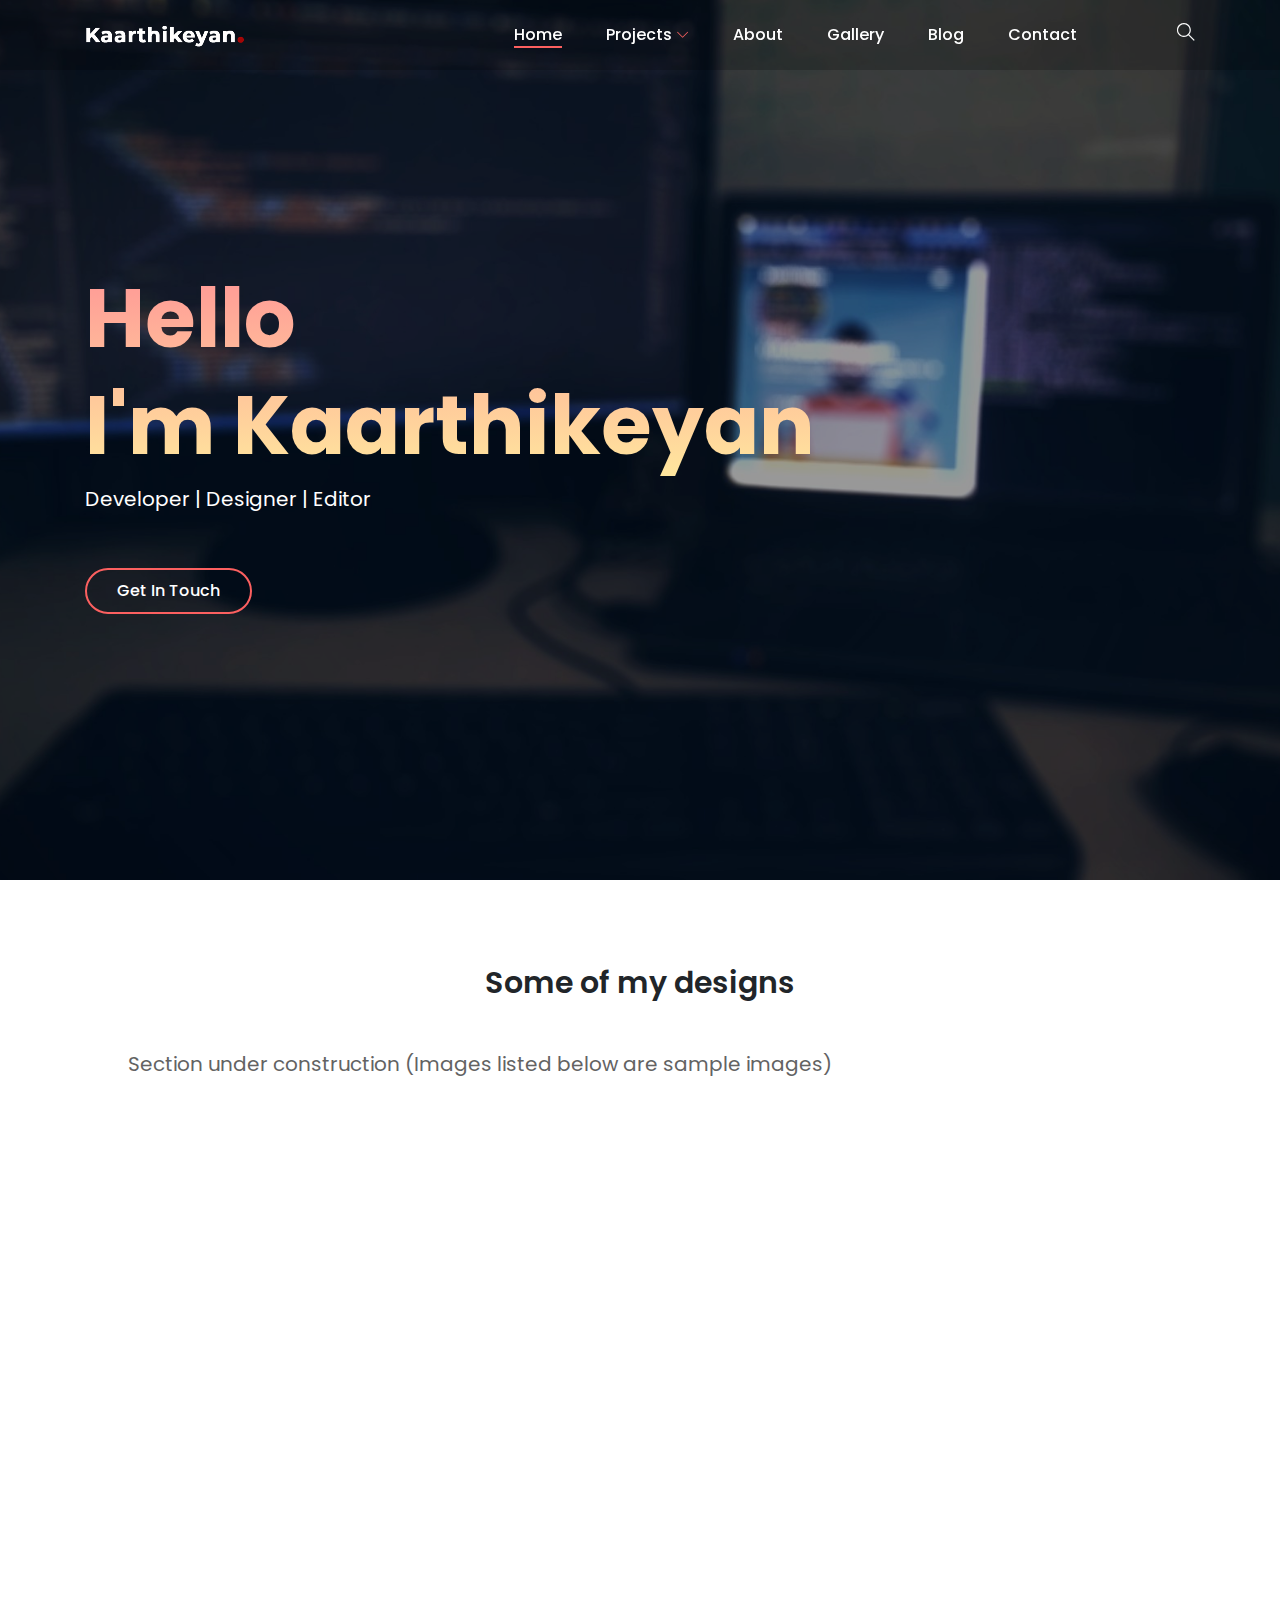
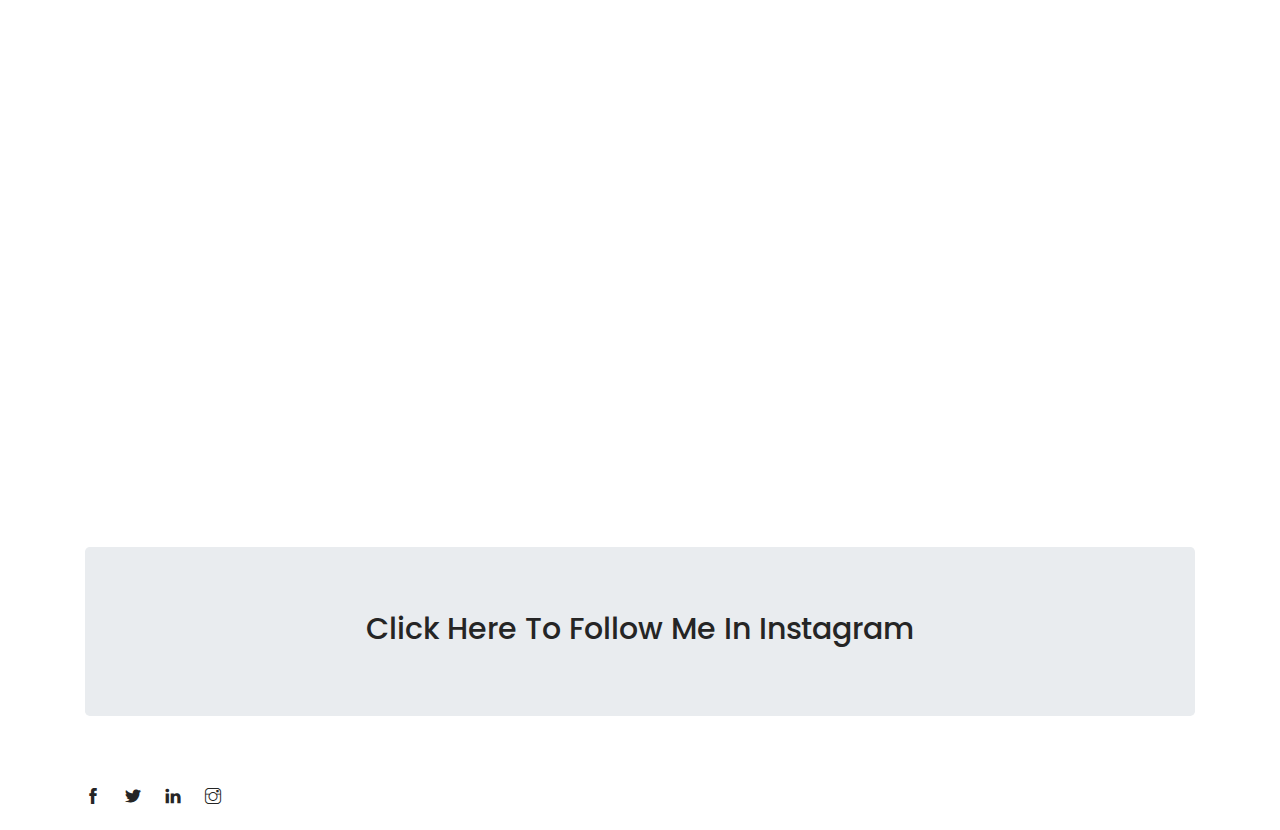
<file: index.html>
<!DOCTYPE html>
<html lang="en">

<head>
    <meta charset="UTF-8">
    <meta name="description" content="">
    <meta http-equiv="X-UA-Compatible" content="IE=edge">
    <meta name="viewport" content="width=device-width, initial-scale=1, shrink-to-fit=no">

    <!-- Title -->
    <title>Kaarthikeyan - Portfolio</title>

    <!-- Favicon -->
    <!----link rel="icon" href="./img/core-img/favicon.png"-->

    <!-- Stylesheet -->
    <link rel="stylesheet" href="style.css">

</head>

<body>
    <!-- Preloader -->
    <div id="preloader">
        <div class="loader"></div>
    </div>
    <!-- /Preloader -->

    <!-- Top Search Form Area -->
    <div class="top-search-area">
        <div class="modal fade" id="searchModal" tabindex="-1" role="dialog" aria-hidden="true">
            <div class="modal-dialog modal-dialog-centered" role="document">
                <div class="modal-content">
                    <div class="modal-body">
                        <!-- Close -->
                        <button type="button" class="btn close-btn" data-dismiss="modal"><i class="ti-close"></i></button>
                        <!-- Form -->
                        <form action="index.html" method="post">
                            <input type="search" name="top-search-bar" class="form-control" placeholder="Search and hit enter...">
                            <button type="submit">Search</button>
                        </form>
                    </div>
                </div>
            </div>
        </div>
    </div>

    <!-- Header Area Start -->
    <header class="header-area">
        <!-- Main Header Start -->
        <div class="main-header-area">
            <div class="classy-nav-container breakpoint-off">
                <div class="container">
                    <!-- Classy Menu -->
                    <nav class="classy-navbar justify-content-between" id="alimeNav">

                        <!-- Logo -->
                        <a class="nav-brand" href="./index.html"><img src="./img/core-img/logo.png" alt=""></a>

                        <!-- Navbar Toggler -->
                        <div class="classy-navbar-toggler">
                            <span class="navbarToggler"><span></span><span></span><span></span></span>
                        </div>

                        <!-- Menu -->
                        <div class="classy-menu">
                            <!-- Menu Close Button -->
                            <div class="classycloseIcon">
                                <div class="cross-wrap"><span class="top"></span><span class="bottom"></span></div>
                            </div>
                            <!-- Nav Start -->
                            <div class="classynav">
                                <ul id="nav">
                                    <li class="active"><a href="./index.html">Home</a></li>
                                    <li><a href="#">Projects</a>
                                        <ul class="dropdown">
                                            <li><a href="#">Python</a>
                                                <ul class="dropdown">
                                                    <li><a href="https://github.com/kragh-dev/Twitter_Sentiment_Analysis">Twitter Sentiment Analysis</a></li>
                                                </ul>
                                            </li>
                                        </ul>
                                    </li>
                                    <li><a href="#">About</a></li>
                                    <li><a href="#">Gallery</a></li>
                                    <li><a href="#">Blog</a></li>
                                    <li><a href="./contact.html">Contact</a></li>
                                </ul>

                                <!-- Search Icon -->
                                <div class="search-icon" data-toggle="modal" data-target="#searchModal"><i class="ti-search"></i></div>
                            </div>
                            <!-- Nav End -->
                        </div>
                    </nav>
                </div>
            </div>
        </div>
    </header>
    <!-- Header Area End -->

    <!-- Welcome Area Start -->
    <section class="welcome-area">
        <div class="welcome-slides owl-carousel">
            <!-- Single Slide -->
            <div class="single-welcome-slide bg-img bg-overlay" style="background-image: url(img/bg-img/1.jpg);">
                <div class="container h-100">
                    <div class="row h-100 align-items-center">
                        <!-- Welcome Text -->
                        <div class="col-12 col-lg-8 col-xl-10">
                            <div class="welcome-text">
                                <h2 data-animation="bounceInDown" data-delay="900ms">Hello <br>I'm Kaarthikeyan</h2>
                                <p data-animation="bounceInDown" data-delay="500ms">Developer | Designer | Editor</p>
                                <div class="hero-btn-group" data-animation="bounceInDown" data-delay="100ms">
                                    <a href="mailto:kaarthikeyan.raghavan@gmail.com" class="btn alime-btn mb-3 mb-sm-0 mr-4">Get in Touch</a>
                                    <!--a class="hero-mail-contact" href="mailto:kaarthikeyan.raghavan@gmail.com">kaarthikeyan.raghavan@gmail.com</a>-->
                                </div>
                            </div>
                        </div>
                    </div>
                </div>
            </div>

            <!-- Single Slide -->

        </div>
    </section>
    <!-- Welcome Area End -->

    <!-- Gallery Area Start -->
    <div class="alime-portfolio-area section-padding-80 clearfix">
        <div class="container-fluid">
            <div class="row">
                <div class="col-12">
                    <!-- Projects Menu -->
                    <div class="alime-projects-menu">
                        <div class="portfolio-menu text-center" style="font-size: 30px; font-weight: 600">
                            Some of my designs
                        </div>
                    </div>
                </div>
            </div>
            <div><p>Section under construction (Images listed below are sample images)</p></div>
            <div class="row alime-portfolio">
                <!-- Single Gallery Item -->
                <div class="col-12 col-sm-6 col-lg-3 single_gallery_item nature mb-30 wow fadeInUp" data-wow-delay="100ms">
                    <div class="single-portfolio-content">
                        <img src="img/bg-img/3.jpg" alt="">
                        <div class="hover-content">
                            <a href="img/bg-img/3.jpg" class="portfolio-img">+</a>
                        </div>
                    </div>
                </div>

                <!-- Single Gallery Item -->
                <div class="col-12 col-sm-6 col-lg-3 single_gallery_item video human mb-30 wow fadeInUp" data-wow-delay="300ms">
                    <div class="single-portfolio-content">
                        <img src="img/bg-img/4.jpg" alt="">
                        <div class="hover-content">
                            <a href="img/bg-img/4.jpg" class="portfolio-img">+</a>
                        </div>
                    </div>
                </div>

                <!-- Single Gallery Item -->
                <div class="col-12 col-sm-6 col-lg-3 single_gallery_item country mb-30 wow fadeInUp" data-wow-delay="500ms">
                    <div class="single-portfolio-content">
                        <img src="img/bg-img/5.jpg" alt="">
                        <div class="hover-content">
                            <a href="img/bg-img/5.jpg" class="portfolio-img">+</a>
                        </div>
                    </div>
                </div>

                <!-- Single Gallery Item -->
                <div class="col-12 col-sm-6 col-lg-3 single_gallery_item human mb-30 wow fadeInUp" data-wow-delay="700ms">
                    <div class="single-portfolio-content">
                        <img src="img/bg-img/6.jpg" alt="">
                        <div class="hover-content">
                            <a href="img/bg-img/6.jpg" class="portfolio-img">+</a>
                        </div>
                    </div>
                </div>

                <!-- Single Gallery Item -->
                <div class="col-12 col-sm-6 col-lg-3 single_gallery_item nature mb-30 wow fadeInUp" data-wow-delay="100ms">
                    <div class="single-portfolio-content">
                        <img src="img/bg-img/7.jpg" alt="">
                        <div class="hover-content">
                            <a href="img/bg-img/7.jpg" class="portfolio-img">+</a>
                        </div>
                    </div>
                </div>

                <!-- Single Gallery Item -->
                <div class="col-12 col-sm-6 col-lg-3 single_gallery_item video country mb-30 wow fadeInUp" data-wow-delay="300ms">
                    <div class="single-portfolio-content">
                        <img src="img/bg-img/8.jpg" alt="">
                        <div class="hover-content">
                            <a href="img/bg-img/8.jpg" class="portfolio-img">+</a>
                        </div>
                    </div>
                </div>

                <!-- Single Gallery Item -->
                <div class="col-12 col-sm-6 col-lg-3 single_gallery_item human mb-30 wow fadeInUp" data-wow-delay="500ms">
                    <div class="single-portfolio-content">
                        <img src="img/bg-img/10.jpg" alt="">
                        <div class="hover-content">
                            <a href="img/bg-img/10.jpg" class="portfolio-img">+</a>
                        </div>
                    </div>
                </div>

                <!-- Single Gallery Item -->
                <div class="col-12 col-sm-6 col-lg-3 single_gallery_item nature mb-30 wow fadeInUp" data-wow-delay="700ms">
                    <div class="single-portfolio-content">
                        <img src="img/bg-img/9.jpg" alt="">
                        <div class="hover-content">
                            <a href="img/bg-img/9.jpg" class="portfolio-img">+</a>
                        </div>
                    </div>
                </div>

                <!-- Single Gallery Item -->
                <div class="col-12 col-sm-6 col-lg-6 single_gallery_item video country mb-30 wow fadeInUp" data-wow-delay="100ms">
                    <div class="single-portfolio-content">
                        <img src="img/bg-img/36.jpg" alt="">
                        <div class="hover-content">
                            <a href="img/bg-img/36.jpg" class="portfolio-img">+</a>
                        </div>
                    </div>
                </div>

                <!-- Single Gallery Item -->
                <div class="col-12 col-sm-6 col-lg-3 single_gallery_item human mb-30 wow fadeInUp" data-wow-delay="300ms">
                    <div class="single-portfolio-content">
                        <img src="img/bg-img/37.jpg" alt="">
                        <div class="hover-content">
                            <a href="img/bg-img/37.jpg" class="portfolio-img">+</a>
                        </div>
                    </div>
                </div>

                <!-- Single Gallery Item -->
                <div class="col-12 col-sm-6 col-lg-3 single_gallery_item country mb-30 wow fadeInUp" data-wow-delay="500ms">
                    <div class="single-portfolio-content">
                        <img src="img/bg-img/5.jpg" alt="">
                        <div class="hover-content">
                            <a href="img/bg-img/5.jpg" class="portfolio-img">+</a>
                        </div>
                    </div>
                </div>
            </div>

            <div class="row">
                <div class="col-12 text-center wow fadeInUp" data-wow-delay="700ms">
                    <a href="#" class="btn alime-btn btn-2 mt-15">View More</a>
                </div>
            </div>
        </div>
    </div>
    <!-- Gallery Area End -->

    <!-- Follow Area Start -->
    <section class="follow-area clearfix">
        <div class="container">
            <div class="row">
                <div class="col-12">
                    <div class="section-heading text-center">
                        <div class="jumbotron">
                            <h2><a href="https://www.instagram.com/kragh_dev/">Click Here to Follow me in Instagram</a></h2>
                            <div class='embedsocial-instagram' data-ref="29c72342bf561accef77f64db25092776022ae5a"></div><script>(function(d, s, id){var js; if (d.getElementById(id)) {return;} js = d.createElement(s); js.id = id; js.src = "https://embedsocial.com/embedscript/in.js"; d.getElementsByTagName("head")[0].appendChild(js);}(document, "script", "EmbedSocialInstagramScript"));</script></div>
                        </div>
                    </div>
                </div>
            </div>
        </div>
    <!-- Instagram Feed Area -->
    </section>
    <!-- Follow Area End -->
    <!-- Footer Area Start -->
    <footer class="footer-area">
        <div class="container">
            <div class="row">
                <div class="col-12">
                    <div class="footer-content d-flex align-items-center justify-content-between">
                        <!-- Copywrite Text -->
                        <!-- Footer Logo -->
                        <!-- Social Info -->
                        <div class="social-info">
                            <a href="#"><i class="ti-facebook" aria-hidden="true"></i></a>
                            <a href="#"><i class="ti-twitter-alt" aria-hidden="true"></i></a>
                            <a href="#"><i class="ti-linkedin" aria-hidden="true"></i></a>
                            <a href="https://www.instagram.com/kragh_dev/"><i class="ti-instagram" aria-hidden="true"></i></a>
                        </div>
                    </div>
                </div>
            </div>
        </div>
    </footer>
    <!-- Footer Area End -->

    <!-- **** All JS Files ***** -->
    <!-- jQuery 2.2.4 -->
    <script src="js/jquery.min.js"></script>
    <!-- Popper -->
    <script src="js/popper.min.js"></script>
    <!-- Bootstrap -->
    <script src="js/bootstrap.min.js"></script>
    <!-- All Plugins -->
    <script src="js/alime.bundle.js"></script>
    <!-- Active -->
    <script src="js/default-assets/active.js"></script>

</body>

</html>
</file>
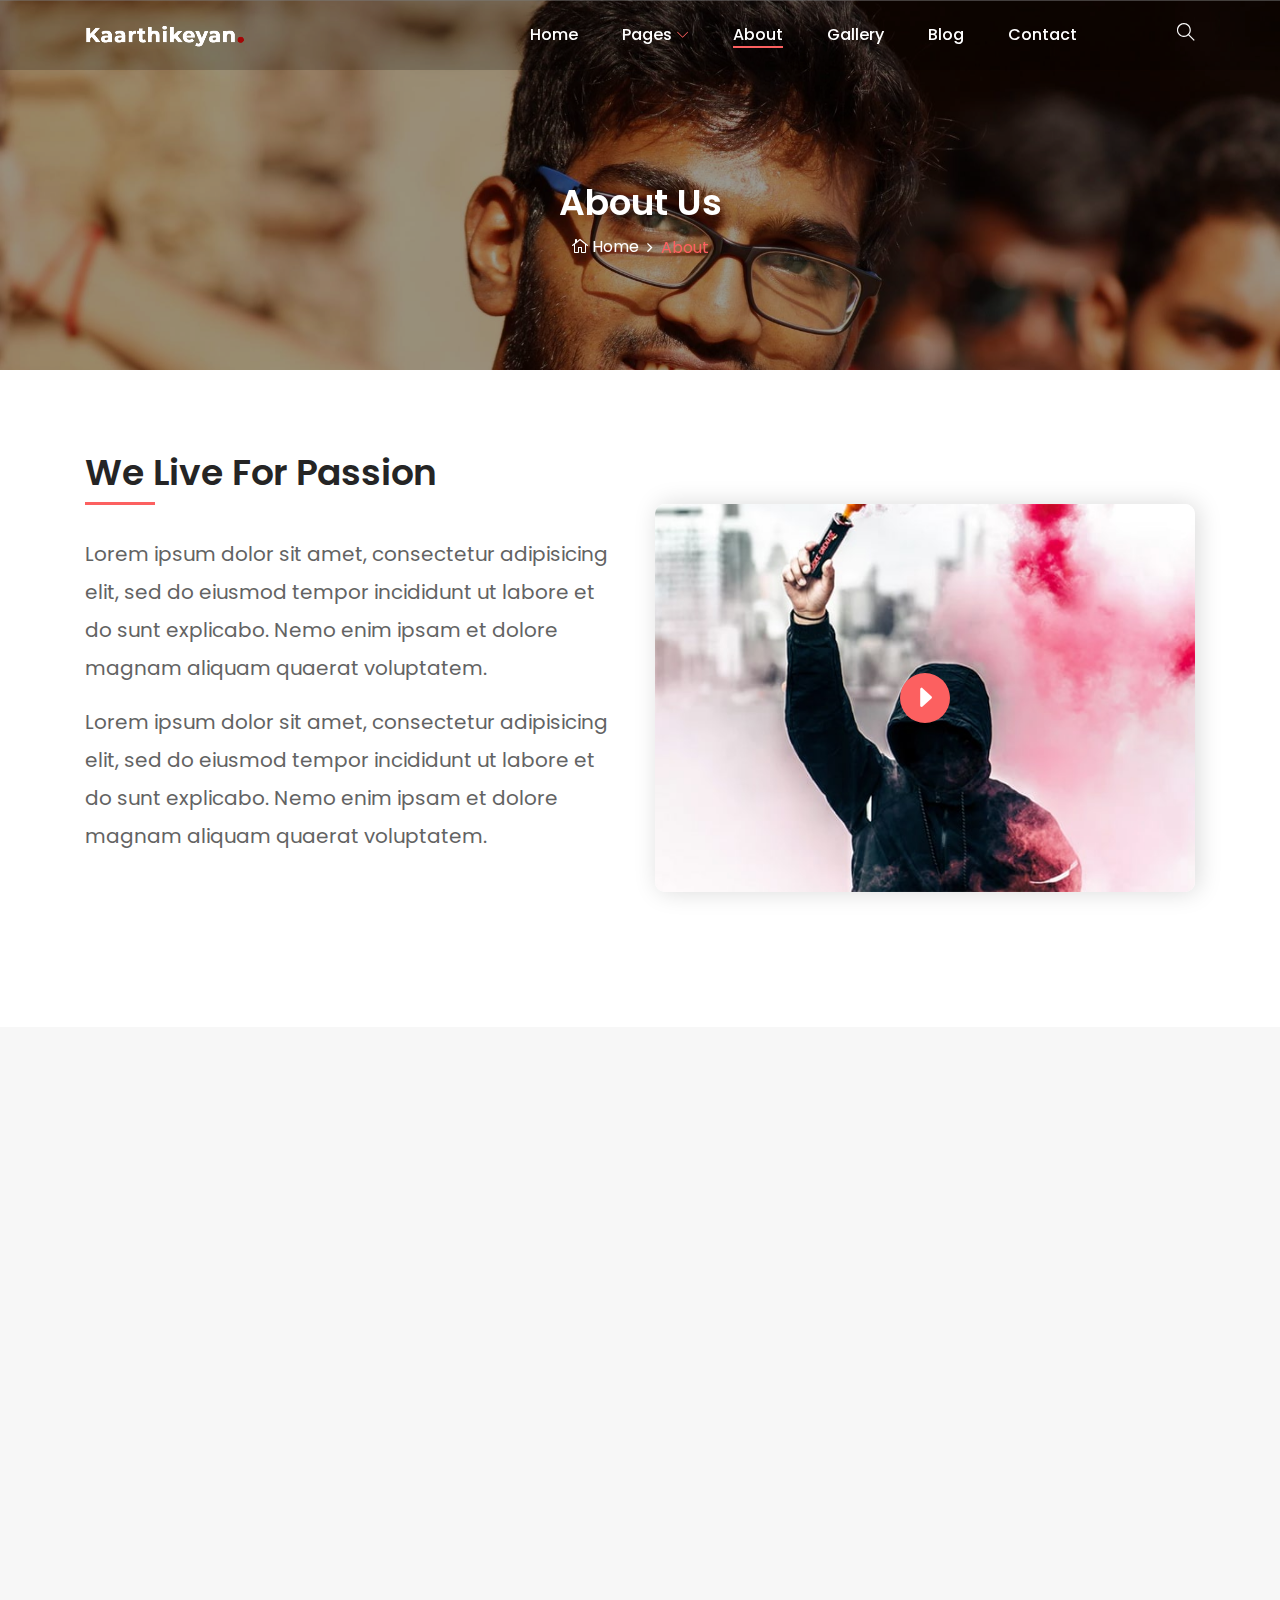
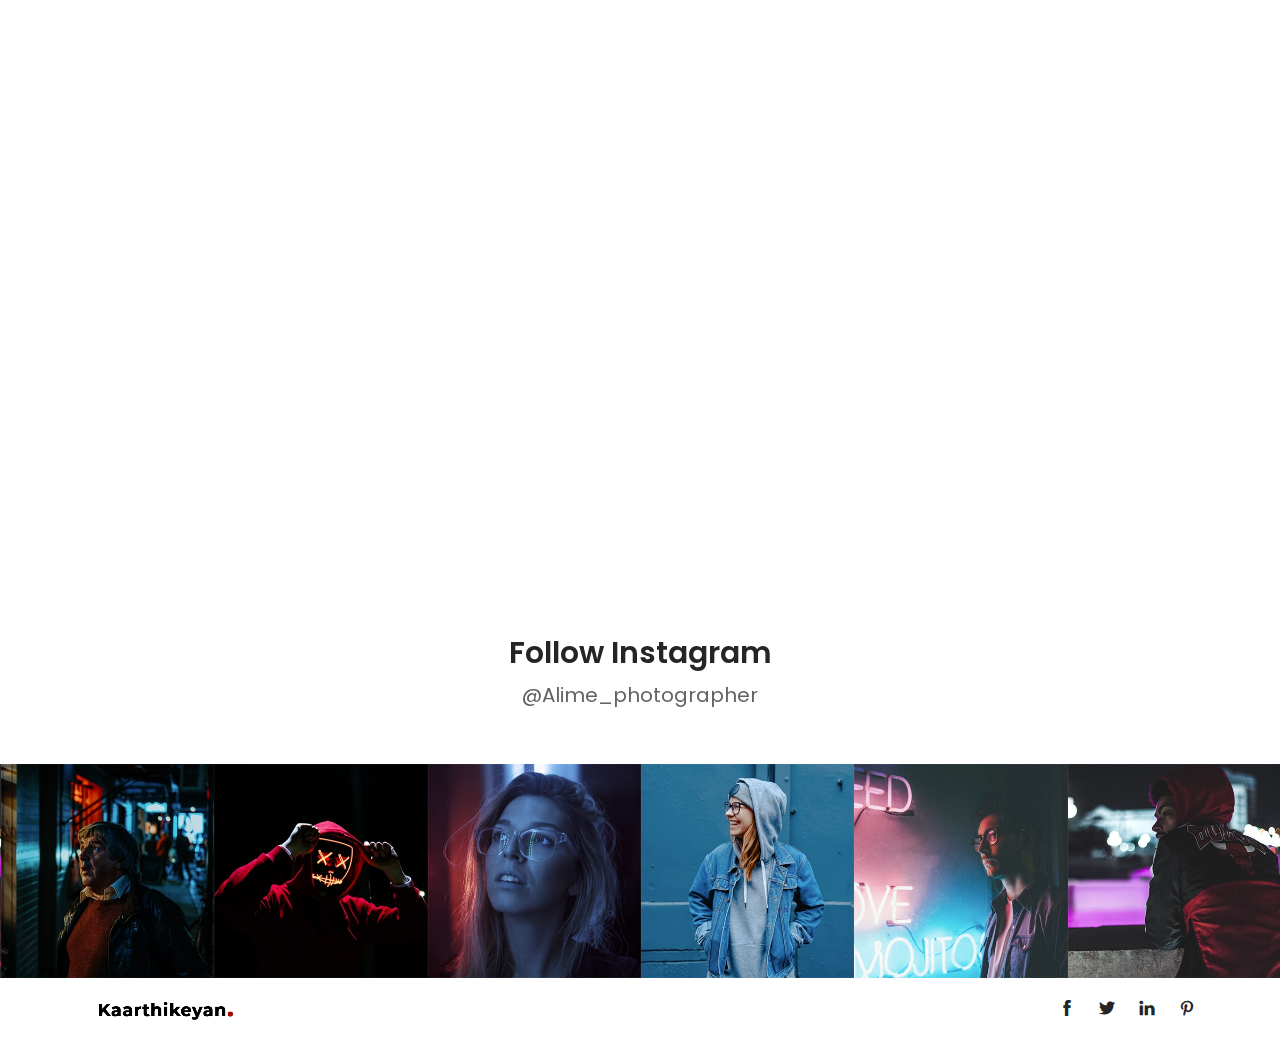
<file: about.html>
<!DOCTYPE html>
<html lang="en">

<head>
    <meta charset="UTF-8">
    <meta name="description" content="">
    <meta http-equiv="X-UA-Compatible" content="IE=edge">
    <meta name="viewport" content="width=device-width, initial-scale=1, shrink-to-fit=no">

    <!-- Title -->
    <title>Alime - Photography HTML Template</title>

    <!-- Favicon -->
    <link rel="icon" href="./img/core-img/favicon.png">

    <!-- Stylesheet -->
    <link rel="stylesheet" href="style.css">

</head>

<body>
    <!-- Preloader -->
    <div id="preloader">
        <div class="loader"></div>
    </div>
    <!-- /Preloader -->

    <!-- Top Search Form Area -->
    <div class="top-search-area">
        <div class="modal fade" id="searchModal" tabindex="-1" role="dialog" aria-hidden="true">
            <div class="modal-dialog modal-dialog-centered" role="document">
                <div class="modal-content">
                    <div class="modal-body">
                        <!-- Close -->
                        <button type="button" class="btn close-btn" data-dismiss="modal"><i class="ti-close"></i></button>
                        <!-- Form -->
                        <form action="index.html" method="post">
                            <input type="search" name="top-search-bar" class="form-control" placeholder="Search and hit enter...">
                            <button type="submit">Search</button>
                        </form>
                    </div>
                </div>
            </div>
        </div>
    </div>

    <!-- Header Area Start -->
    <header class="header-area">
        <!-- Main Header Start -->
        <div class="main-header-area">
            <div class="classy-nav-container breakpoint-off">
                <div class="container">
                    <!-- Classy Menu -->
                    <nav class="classy-navbar justify-content-between" id="alimeNav">

                        <!-- Logo -->
                        <a class="nav-brand" href="./index.html"><img src="./img/core-img/logo.png" alt=""></a>

                        <!-- Navbar Toggler -->
                        <div class="classy-navbar-toggler">
                            <span class="navbarToggler"><span></span><span></span><span></span></span>
                        </div>

                        <!-- Menu -->
                        <div class="classy-menu">
                            <!-- Menu Close Button -->
                            <div class="classycloseIcon">
                                <div class="cross-wrap"><span class="top"></span><span class="bottom"></span></div>
                            </div>
                            <!-- Nav Start -->
                            <div class="classynav">
                                <ul id="nav">
                                    <li><a href="./index.html">Home</a></li>
                                    <li><a href="#">Pages</a>
                                        <ul class="dropdown">
                                            <li><a href="./index.html">- Home</a></li>
                                            <li><a href="./about.html">- About</a></li>
                                            <li><a href="./gallery.html">- Gallery</a></li>
                                            <li><a href="./blog.html">- Blog</a></li>
                                            <li><a href="./single-blog.html">- Blog Details</a></li>
                                            <li><a href="./contact.html">- Contact</a></li>
                                            <li><a href="#">- Dropdown</a>
                                                <ul class="dropdown">
                                                    <li><a href="#">- Dropdown Item</a></li>
                                                    <li><a href="#">- Dropdown Item</a></li>
                                                    <li><a href="#">- Dropdown Item</a></li>
                                                    <li><a href="#">- Dropdown Item</a></li>
                                                </ul>
                                            </li>
                                        </ul>
                                    </li>
                                    <li class="active"><a href="./about.html">About</a></li>
                                    <li><a href="./gallery.html">Gallery</a></li>
                                    <li><a href="./blog.html">Blog</a></li>
                                    <li><a href="./contact.html">Contact</a></li>
                                </ul>

                                <!-- Search Icon -->
                                <div class="search-icon" data-toggle="modal" data-target="#searchModal"><i class="ti-search"></i></div>
                            </div>
                            <!-- Nav End -->
                        </div>
                    </nav>
                </div>
            </div>
        </div>
    </header>
    <!-- Header Area End -->

    <!-- Breadcrumb Area Start -->
    <section class="breadcrumb-area bg-img bg-overlay jarallax" style="background-image: url(img/bg-img/38.jpg);">
        <div class="container h-100">
            <div class="row h-100 align-items-center">
                <div class="col-12">
                    <div class="breadcrumb-content text-center">
                        <h2 class="page-title">About Us</h2>
                        <nav aria-label="breadcrumb">
                            <ol class="breadcrumb justify-content-center">
                                <li class="breadcrumb-item"><a href="index.html"><i class="icon_house_alt"></i> Home</a></li>
                                <li class="breadcrumb-item active" aria-current="page">About</li>
                            </ol>
                        </nav>
                    </div>
                </div>
            </div>
        </div>
    </section>
    <!-- Breadcrumb Area End -->

    <!-- About Us Area Start -->
    <div class="about-us-area section-padding-80-0 clearfix">
        <div class="container">
            <div class="row align-items-center">
                <div class="col-12 col-lg-6">
                    <div class="about-us-content mb-80">
                        <h3 class="wow fadeInUp" data-wow-delay="100ms">We Live For Passion</h3>
                        <div class="line wow fadeInUp" data-wow-delay="200ms"></div>
                        <p class="wow fadeInUp" data-wow-delay="300ms">Lorem ipsum dolor sit amet, consectetur adipisicing elit, sed do eiusmod tempor incididunt ut labore et do sunt explicabo. Nemo enim ipsam et dolore magnam aliquam quaerat voluptatem.</p>
                        <p class="wow fadeInUp" data-wow-delay="400ms">Lorem ipsum dolor sit amet, consectetur adipisicing elit, sed do eiusmod tempor incididunt ut labore et do sunt explicabo. Nemo enim ipsam et dolore magnam aliquam quaerat voluptatem.</p>
                        <a class="btn alime-btn btn-2 mt-30 wow fadeInUp" data-wow-delay="500ms" href="#">Contact Us</a>
                    </div>
                </div>
                <div class="col-12 col-lg-6">
                    <div class="about-video-area mb-80 wow fadeInUp" data-wow-delay="100ms">
                        <img src="img/bg-img/17.jpg" alt="">
                        <div class="video-icon">
                            <a href="https://www.youtube.com/watch?v=sSakBz_eYzQ" class="video-play-btn"><i class="arrow_triangle-right"></i></a>
                        </div>
                    </div>
                </div>
            </div>
        </div>
    </div>
    <!-- About Us Area End -->

    <!-- Why Choose Us Area Start -->
    <section class="why-choose-us-area bg-gray section-padding-80-0 clearfix">
        <div class="container">
            <div class="row">
                <div class="col-12">
                    <div class="section-heading text-center wow fadeInUp" data-wow-delay="100ms">
                        <h2>Why Choose Us</h2>
                    </div>
                </div>
            </div>

            <div class="row">
                <!-- Single Why Choose Area -->
                <div class="col-md-6 col-lg-4">
                    <div class="why-choose-us-content text-center mb-80 wow fadeInUp" data-wow-delay="100ms">
                        <div class="chosse-us-icon">
                            <i class="fa fa-film" aria-hidden="true"></i>
                        </div>
                        <h4>High Quality Images</h4>
                        <p>Lorem ipsum dolor sit amet, consectetur isicing elit, sed do eiusmod tempor incididunt ut labore et dolore magna aliqua. Ut elit, sed do eiusmod te</p>
                    </div>
                </div>

                <!-- Single Why Choose Area -->
                <div class="col-md-6 col-lg-4">
                    <div class="why-choose-us-content text-center mb-80 wow fadeInUp" data-wow-delay="300ms">
                        <div class="chosse-us-icon">
                            <i class="fa fa-pencil" aria-hidden="true"></i>
                        </div>
                        <h4>Abundant Experience</h4>
                        <p>Lorem ipsum dolor sit amet, consectetur isicing elit, sed do eiusmod tempor incididunt ut labore et dolore magna aliqua. Ut elit, sed do eiusmod te</p>
                    </div>
                </div>

                <!-- Single Why Choose Area -->
                <div class="col-md-6 col-lg-4">
                    <div class="why-choose-us-content text-center mb-80 wow fadeInUp" data-wow-delay="500ms">
                        <div class="chosse-us-icon">
                            <i class="fa fa-camera" aria-hidden="true"></i>
                        </div>
                        <h4>Modern Equipments</h4>
                        <p>Lorem ipsum dolor sit amet, consectetur isicing elit, sed do eiusmod tempor incididunt ut labore et dolore magna aliqua. Ut elit, sed do eiusmod te</p>
                    </div>
                </div>
            </div>
        </div>
    </section>
    <!-- Why Choose  us Area End -->

    <!-- Our Team Area Start -->
    <section class="our-team-area section-padding-80-50">
        <div class="container">
            <div class="row">
                <div class="col-12">
                    <div class="section-heading text-center wow fadeInUp" data-wow-delay="100ms">
                        <h2>Our Team</h2>
                    </div>
                </div>
            </div>

            <div class="row">
                <!-- Team Member Area -->
                <div class="col-md-6 col-xl-3">
                    <div class="team-content-area text-center mb-30 wow fadeInUp" data-wow-delay="100ms">
                        <div class="member-thumb">
                            <img src="img/bg-img/19.jpg" alt="">
                        </div>
                        <h5>Andrew Dean</h5>
                        <span>Photographer</span>
                        <div class="member-social-info">
                            <a href="#"><i class="ti-facebook"></i></a>
                            <a href="#"><i class="ti-twitter-alt"></i></a>
                            <a href="#"><i class="ti-linkedin"></i></a>
                            <a href="#"><i class="ti-pinterest"></i></a>
                        </div>
                    </div>
                </div>

                <!-- Team Member Area -->
                <div class="col-md-6 col-xl-3">
                    <div class="team-content-area text-center mb-30 wow fadeInUp" data-wow-delay="300ms">
                        <div class="member-thumb">
                            <img src="img/bg-img/20.jpg" alt="">
                        </div>
                        <h5>Tommy Kim</h5>
                        <span>Photographer</span>
                        <div class="member-social-info">
                            <a href="#"><i class="ti-facebook"></i></a>
                            <a href="#"><i class="ti-twitter-alt"></i></a>
                            <a href="#"><i class="ti-linkedin"></i></a>
                            <a href="#"><i class="ti-pinterest"></i></a>
                        </div>
                    </div>
                </div>

                <!-- Team Member Area -->
                <div class="col-md-6 col-xl-3">
                    <div class="team-content-area text-center mb-30 wow fadeInUp" data-wow-delay="500ms">
                        <div class="member-thumb">
                            <img src="img/bg-img/21.jpg" alt="">
                        </div>
                        <h5>Max McCormick</h5>
                        <span>Photographer</span>
                        <div class="member-social-info">
                            <a href="#"><i class="ti-facebook"></i></a>
                            <a href="#"><i class="ti-twitter-alt"></i></a>
                            <a href="#"><i class="ti-linkedin"></i></a>
                            <a href="#"><i class="ti-pinterest"></i></a>
                        </div>
                    </div>
                </div>

                <!-- Team Member Area -->
                <div class="col-md-6 col-xl-3">
                    <div class="team-content-area text-center mb-30 wow fadeInUp" data-wow-delay="700ms">
                        <div class="member-thumb">
                            <img src="img/bg-img/22.jpg" alt="">
                        </div>
                        <h5>Robert Ward</h5>
                        <span>Photographer</span>
                        <div class="member-social-info">
                            <a href="#"><i class="ti-facebook"></i></a>
                            <a href="#"><i class="ti-twitter-alt"></i></a>
                            <a href="#"><i class="ti-linkedin"></i></a>
                            <a href="#"><i class="ti-pinterest"></i></a>
                        </div>
                    </div>
                </div>
            </div>
        </div>
    </section>
    <!-- Our Team Area End -->

    <!-- Follow Area Start -->
    <div class="follow-area clearfix">
        <div class="container">
            <div class="row">
                <div class="col-12">
                    <div class="section-heading text-center">
                        <h2>Follow Instagram</h2>
                        <p>@Alime_photographer</p>
                    </div>
                </div>
            </div>
        </div>

        <!-- Instagram Feed Area -->
        <div class="instragram-feed-area owl-carousel">
            <!-- Single Instagram Item -->
            <div class="single-instagram-item">
                <img src="img/bg-img/11.jpg" alt="">
                <div class="instagram-hover-content text-center d-flex align-items-center justify-content-center">
                    <a href="#">
                        <i class="ti-instagram" aria-hidden="true"></i>
                        <span>Alime_photographer</span>
                    </a>
                </div>
            </div>
            <!-- Single Instagram Item -->
            <div class="single-instagram-item">
                <img src="img/bg-img/12.jpg" alt="">
                <div class="instagram-hover-content text-center d-flex align-items-center justify-content-center">
                    <a href="#">
                        <i class="ti-instagram" aria-hidden="true"></i>
                        <span>Alime_photographer</span>
                    </a>
                </div>
            </div>
            <!-- Single Instagram Item -->
            <div class="single-instagram-item">
                <img src="img/bg-img/13.jpg" alt="">
                <div class="instagram-hover-content text-center d-flex align-items-center justify-content-center">
                    <a href="#">
                        <i class="ti-instagram" aria-hidden="true"></i>
                        <span>Alime_photographer</span>
                    </a>
                </div>
            </div>
            <!-- Single Instagram Item -->
            <div class="single-instagram-item">
                <img src="img/bg-img/14.jpg" alt="">
                <div class="instagram-hover-content text-center d-flex align-items-center justify-content-center">
                    <a href="#">
                        <i class="ti-instagram" aria-hidden="true"></i>
                        <span>Alime_photographer</span>
                    </a>
                </div>
            </div>
            <!-- Single Instagram Item -->
            <div class="single-instagram-item">
                <img src="img/bg-img/15.jpg" alt="">
                <div class="instagram-hover-content text-center d-flex align-items-center justify-content-center">
                    <a href="#">
                        <i class="ti-instagram" aria-hidden="true"></i>
                        <span>Alime_photographer</span>
                    </a>
                </div>
            </div>
            <!-- Single Instagram Item -->
            <div class="single-instagram-item">
                <img src="img/bg-img/16.jpg" alt="">
                <div class="instagram-hover-content text-center d-flex align-items-center justify-content-center">
                    <a href="#">
                        <i class="ti-instagram" aria-hidden="true"></i>
                        <span>Alime_photographer</span>
                    </a>
                </div>
            </div>
        </div>
    </div>
    <!-- Follow Area End -->

    <!-- Footer Area Start -->
    <footer class="footer-area">
        <div class="container">
            <div class="row">
                <div class="col-12">
                    <div class="footer-content d-flex align-items-center justify-content-between">
                        <!-- Copywrite Text -->
                        <!-- Footer Logo -->
                        <div class="footer-logo">
                            <a href="#"><img src="img/core-img/logo2.png" alt=""></a>
                        </div>
                        <!-- Social Info -->
                        <div class="social-info">
                            <a href="#"><i class="ti-facebook" aria-hidden="true"></i></a>
                            <a href="#"><i class="ti-twitter-alt" aria-hidden="true"></i></a>
                            <a href="#"><i class="ti-linkedin" aria-hidden="true"></i></a>
                            <a href="#"><i class="ti-pinterest" aria-hidden="true"></i></a>
                        </div>
                    </div>
                </div>
            </div>
        </div>
    </footer>
    <!-- Footer Area End -->

    <!-- **** All JS Files ***** -->
    <!-- jQuery 2.2.4 -->
    <script src="js/jquery.min.js"></script>
    <!-- Popper -->
    <script src="js/popper.min.js"></script>
    <!-- Bootstrap -->
    <script src="js/bootstrap.min.js"></script>
    <!-- All Plugins -->
    <script src="js/alime.bundle.js"></script>
    <!-- Active -->
    <script src="js/default-assets/active.js"></script>

</body>

</html>
</file>
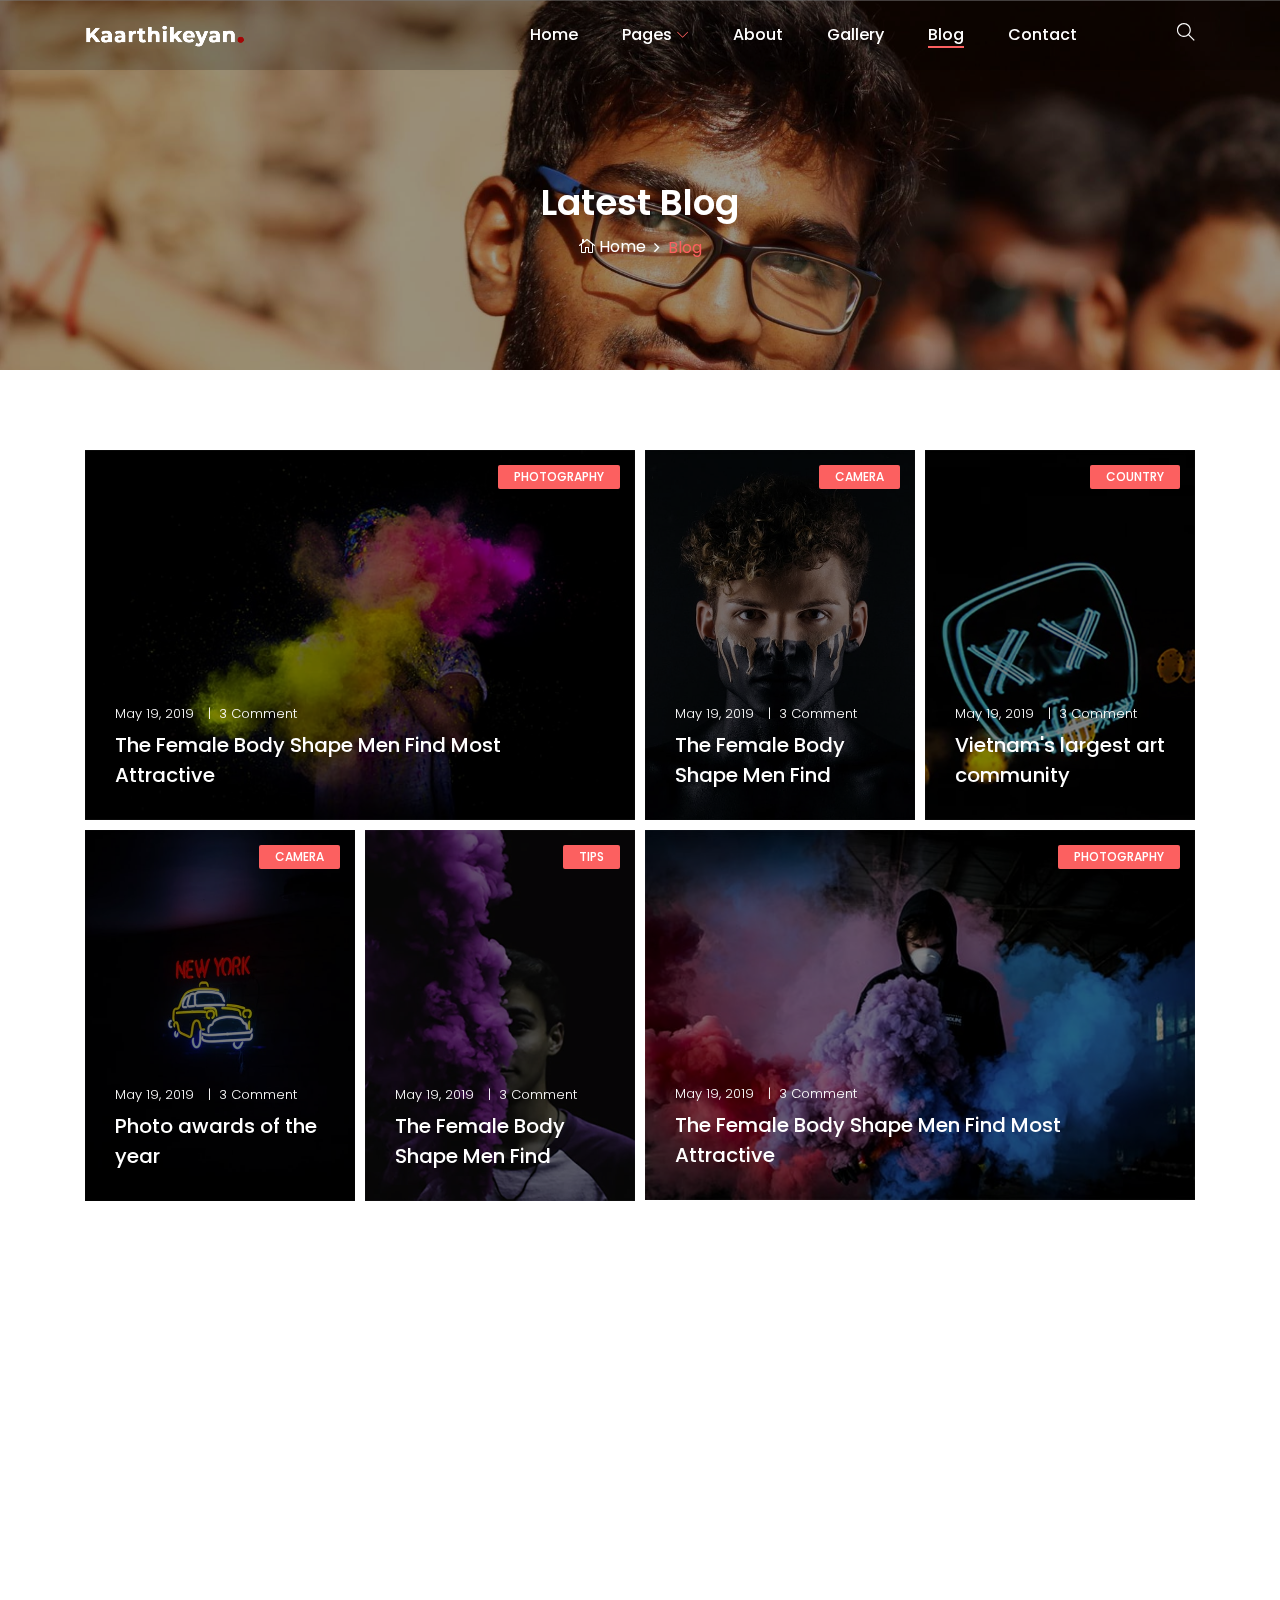
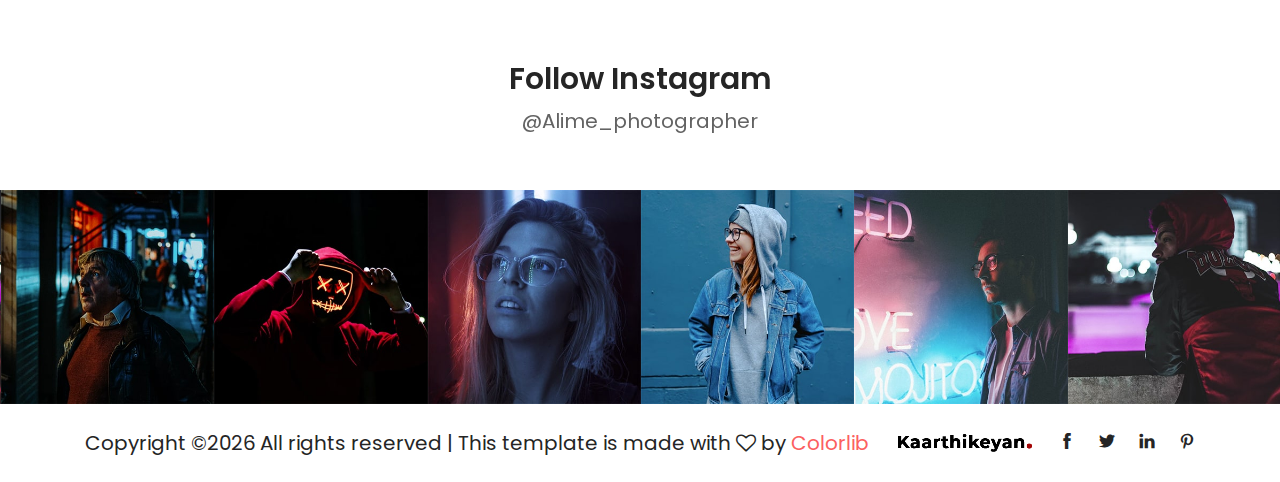
<file: blog.html>
<!DOCTYPE html>
<html lang="en">

<head>
    <meta charset="UTF-8">
    <meta name="description" content="">
    <meta http-equiv="X-UA-Compatible" content="IE=edge">
    <meta name="viewport" content="width=device-width, initial-scale=1, shrink-to-fit=no">

    <!-- Title -->
    <title>Alime - Photography HTML Template</title>

    <!-- Favicon -->
    <link rel="icon" href="./img/core-img/favicon.png">

    <!-- Stylesheet -->
    <link rel="stylesheet" href="style.css">

</head>

<body>
    <!-- Preloader -->
    <div id="preloader">
        <div class="loader"></div>
    </div>
    <!-- /Preloader -->

    <!-- Top Search Form Area -->
    <div class="top-search-area">
        <div class="modal fade" id="searchModal" tabindex="-1" role="dialog" aria-hidden="true">
            <div class="modal-dialog modal-dialog-centered" role="document">
                <div class="modal-content">
                    <div class="modal-body">
                        <!-- Close -->
                        <button type="button" class="btn close-btn" data-dismiss="modal"><i class="ti-close"></i></button>
                        <!-- Form -->
                        <form action="index.html" method="post">
                            <input type="search" name="top-search-bar" class="form-control" placeholder="Search and hit enter...">
                            <button type="submit">Search</button>
                        </form>
                    </div>
                </div>
            </div>
        </div>
    </div>

    <!-- Header Area Start -->
    <header class="header-area">
        <!-- Main Header Start -->
        <div class="main-header-area">
            <div class="classy-nav-container breakpoint-off">
                <div class="container">
                    <!-- Classy Menu -->
                    <nav class="classy-navbar justify-content-between" id="alimeNav">

                        <!-- Logo -->
                        <a class="nav-brand" href="./index.html"><img src="./img/core-img/logo.png" alt=""></a>

                        <!-- Navbar Toggler -->
                        <div class="classy-navbar-toggler">
                            <span class="navbarToggler"><span></span><span></span><span></span></span>
                        </div>

                        <!-- Menu -->
                        <div class="classy-menu">
                            <!-- Menu Close Button -->
                            <div class="classycloseIcon">
                                <div class="cross-wrap"><span class="top"></span><span class="bottom"></span></div>
                            </div>
                            <!-- Nav Start -->
                            <div class="classynav">
                                <ul id="nav">
                                    <li><a href="./index.html">Home</a></li>
                                    <li><a href="#">Pages</a>
                                        <ul class="dropdown">
                                            <li><a href="./index.html">- Home</a></li>
                                            <li><a href="./about.html">- About</a></li>
                                            <li><a href="./gallery.html">- Gallery</a></li>
                                            <li><a href="./blog.html">- Blog</a></li>
                                            <li><a href="./single-blog.html">- Blog Details</a></li>
                                            <li><a href="./contact.html">- Contact</a></li>
                                            <li><a href="#">- Dropdown</a>
                                                <ul class="dropdown">
                                                    <li><a href="#">- Dropdown Item</a></li>
                                                    <li><a href="#">- Dropdown Item</a></li>
                                                    <li><a href="#">- Dropdown Item</a></li>
                                                    <li><a href="#">- Dropdown Item</a></li>
                                                </ul>
                                            </li>
                                        </ul>
                                    </li>
                                    <li><a href="./about.html">About</a></li>
                                    <li><a href="./gallery.html">Gallery</a></li>
                                    <li class="active"><a href="./blog.html">Blog</a></li>
                                    <li><a href="./contact.html">Contact</a></li>
                                </ul>

                                <!-- Search Icon -->
                                <div class="search-icon" data-toggle="modal" data-target="#searchModal"><i class="ti-search"></i></div>
                            </div>
                            <!-- Nav End -->
                        </div>
                    </nav>
                </div>
            </div>
        </div>
    </header>
    <!-- Header Area End -->

    <!-- Breadcrumb Area Start -->
    <section class="breadcrumb-area bg-img bg-overlay jarallax" style="background-image: url(img/bg-img/38.jpg);">
        <div class="container h-100">
            <div class="row h-100 align-items-center">
                <div class="col-12">
                    <div class="breadcrumb-content text-center">
                        <h2 class="page-title">Latest Blog</h2>
                        <nav aria-label="breadcrumb">
                            <ol class="breadcrumb justify-content-center">
                                <li class="breadcrumb-item"><a href="index.html"><i class="icon_house_alt"></i> Home</a></li>
                                <li class="breadcrumb-item active" aria-current="page">Blog</li>
                            </ol>
                        </nav>
                    </div>
                </div>
            </div>
        </div>
    </section>
    <!-- Breadcrumb Area End -->

    <!-- Blog Area Start -->
    <div class="alime-blog-area section-padding-80-0 mb-70">
        <div class="container">
            <div class="row">

                <!-- Single Blog Area -->
                <div class="col-12 col-lg-6">
                    <div class="single-post-area wow fadeInUpBig" data-wow-delay="100ms">
                        <!-- Post Thumbnail -->
                        <a href="#" class="post-thumbnail"><img src="img/bg-img/51.jpg" alt=""></a>
                        <!-- Post Catagory -->
                        <a href="#" class="btn post-catagory">Photography</a>
                        <!-- Post Conetent -->
                        <div class="post-content">
                            <div class="post-meta">
                                <a href="#">May 19, 2019</a>
                                <a href="#">3 Comment</a>
                            </div>
                            <a href="#" class="post-title">The Female Body Shape Men Find Most Attractive</a>
                        </div>
                    </div>
                </div>

                <!-- Single Blog Area -->
                <div class="col-12 col-sm-6 col-lg-3">
                    <div class="single-post-area wow fadeInUpBig" data-wow-delay="400ms">
                        <!-- Post Thumbnail -->
                        <a href="#" class="post-thumbnail"><img src="img/bg-img/52.jpg" alt=""></a>
                        <!-- Post Catagory -->
                        <a href="#" class="btn post-catagory">Camera</a>
                        <!-- Post Conetent -->
                        <div class="post-content">
                            <div class="post-meta">
                                <a href="#">May 19, 2019</a>
                                <a href="#">3 Comment</a>
                            </div>
                            <a href="#" class="post-title">The Female Body Shape Men Find</a>
                        </div>
                    </div>
                </div>

                <!-- Single Blog Area -->
                <div class="col-12 col-sm-6 col-lg-3">
                    <div class="single-post-area wow fadeInUpBig" data-wow-delay="700ms">
                        <!-- Post Thumbnail -->
                        <a href="#" class="post-thumbnail"><img src="img/bg-img/53.jpg" alt=""></a>
                        <!-- Post Catagory -->
                        <a href="#" class="btn post-catagory">Country</a>
                        <!-- Post Conetent -->
                        <div class="post-content">
                            <div class="post-meta">
                                <a href="#">May 19, 2019</a>
                                <a href="#">3 Comment</a>
                            </div>
                            <a href="#" class="post-title">Vietnam's largest art community</a>
                        </div>
                    </div>
                </div>

                <!-- Single Blog Area -->
                <div class="col-12 col-sm-6 col-lg-3">
                    <div class="single-post-area wow fadeInUpBig" data-wow-delay="100ms">
                        <!-- Post Thumbnail -->
                        <a href="#" class="post-thumbnail"><img src="img/bg-img/54.jpg" alt=""></a>
                        <!-- Post Catagory -->
                        <a href="#" class="btn post-catagory">Camera</a>
                        <!-- Post Conetent -->
                        <div class="post-content">
                            <div class="post-meta">
                                <a href="#">May 19, 2019</a>
                                <a href="#">3 Comment</a>
                            </div>
                            <a href="#" class="post-title">Photo awards of the year</a>
                        </div>
                    </div>
                </div>

                <!-- Single Blog Area -->
                <div class="col-12 col-sm-6 col-lg-3">
                    <div class="single-post-area wow fadeInUpBig" data-wow-delay="400ms">
                        <!-- Post Thumbnail -->
                        <a href="#" class="post-thumbnail"><img src="img/bg-img/55.jpg" alt=""></a>
                        <!-- Post Catagory -->
                        <a href="#" class="btn post-catagory">Tips</a>
                        <!-- Post Conetent -->
                        <div class="post-content">
                            <div class="post-meta">
                                <a href="#">May 19, 2019</a>
                                <a href="#">3 Comment</a>
                            </div>
                            <a href="#" class="post-title">The Female Body Shape Men Find</a>
                        </div>
                    </div>
                </div>

                <!-- Single Blog Area -->
                <div class="col-12 col-lg-6">
                    <div class="single-post-area wow fadeInUpBig" data-wow-delay="700ms">
                        <!-- Post Thumbnail -->
                        <a href="#" class="post-thumbnail"><img src="img/bg-img/56.jpg" alt=""></a>
                        <!-- Post Catagory -->
                        <a href="#" class="btn post-catagory">Photography</a>
                        <!-- Post Conetent -->
                        <div class="post-content">
                            <div class="post-meta">
                                <a href="#">May 19, 2019</a>
                                <a href="#">3 Comment</a>
                            </div>
                            <a href="#" class="post-title">The Female Body Shape Men Find Most Attractive</a>
                        </div>
                    </div>
                </div>

                <!-- Single Blog Area -->
                <div class="col-12 col-lg-3">
                    <div class="single-post-area wow fadeInUpBig" data-wow-delay="100ms">
                        <!-- Post Thumbnail -->
                        <a href="#" class="post-thumbnail"><img src="img/bg-img/57.jpg" alt=""></a>
                        <!-- Post Catagory -->
                        <a href="#" class="btn post-catagory">Country</a>
                        <!-- Post Conetent -->
                        <div class="post-content">
                            <div class="post-meta">
                                <a href="#">May 19, 2019</a>
                                <a href="#">3 Comment</a>
                            </div>
                            <a href="#" class="post-title">The Female Body Shape Men Find</a>
                        </div>
                    </div>
                </div>

                <!-- Single Blog Area -->
                <div class="col-12 col-lg-6">
                    <div class="single-post-area wow fadeInUpBig" data-wow-delay="400ms">
                        <!-- Post Thumbnail -->
                        <a href="#" class="post-thumbnail"><img src="img/bg-img/58.jpg" alt=""></a>
                        <!-- Post Catagory -->
                        <a href="#" class="btn post-catagory">Camera</a>
                        <!-- Post Conetent -->
                        <div class="post-content">
                            <div class="post-meta">
                                <a href="#">May 19, 2019</a>
                                <a href="#">3 Comment</a>
                            </div>
                            <a href="#" class="post-title">The Female Body Shape Men Find Most Attractive</a>
                        </div>
                    </div>
                </div>

                <!-- Single Blog Area -->
                <div class="col-12 col-lg-3">
                    <div class="single-post-area wow fadeInUpBig" data-wow-delay="700ms">
                        <!-- Post Thumbnail -->
                        <a href="#" class="post-thumbnail"><img src="img/bg-img/59.jpg" alt=""></a>
                        <!-- Post Catagory -->
                        <a href="#" class="btn post-catagory">Photography</a>
                        <!-- Post Conetent -->
                        <div class="post-content">
                            <div class="post-meta">
                                <a href="#">May 19, 2019</a>
                                <a href="#">3 Comment</a>
                            </div>
                            <a href="#" class="post-title">The Female Body Shape Men Find</a>
                        </div>
                    </div>
                </div>

            </div>
        </div>
    </div>
    <!-- Blog Area End -->

    <!-- Follow Area Start -->
    <div class="follow-area clearfix">
        <div class="container">
            <div class="row">
                <div class="col-12">
                    <div class="section-heading text-center">
                        <h2>Follow Instagram</h2>
                        <p>@Alime_photographer</p>
                    </div>
                </div>
            </div>
        </div>

        <!-- Instagram Feed Area -->
        <div class="instragram-feed-area owl-carousel">
            <!-- Single Instagram Item -->
            <div class="single-instagram-item">
                <img src="img/bg-img/11.jpg" alt="">
                <div class="instagram-hover-content text-center d-flex align-items-center justify-content-center">
                    <a href="#">
                        <i class="ti-instagram" aria-hidden="true"></i>
                        <span>Alime_photographer</span>
                    </a>
                </div>
            </div>
            <!-- Single Instagram Item -->
            <div class="single-instagram-item">
                <img src="img/bg-img/12.jpg" alt="">
                <div class="instagram-hover-content text-center d-flex align-items-center justify-content-center">
                    <a href="#">
                        <i class="ti-instagram" aria-hidden="true"></i>
                        <span>Alime_photographer</span>
                    </a>
                </div>
            </div>
            <!-- Single Instagram Item -->
            <div class="single-instagram-item">
                <img src="img/bg-img/13.jpg" alt="">
                <div class="instagram-hover-content text-center d-flex align-items-center justify-content-center">
                    <a href="#">
                        <i class="ti-instagram" aria-hidden="true"></i>
                        <span>Alime_photographer</span>
                    </a>
                </div>
            </div>
            <!-- Single Instagram Item -->
            <div class="single-instagram-item">
                <img src="img/bg-img/14.jpg" alt="">
                <div class="instagram-hover-content text-center d-flex align-items-center justify-content-center">
                    <a href="#">
                        <i class="ti-instagram" aria-hidden="true"></i>
                        <span>Alime_photographer</span>
                    </a>
                </div>
            </div>
            <!-- Single Instagram Item -->
            <div class="single-instagram-item">
                <img src="img/bg-img/15.jpg" alt="">
                <div class="instagram-hover-content text-center d-flex align-items-center justify-content-center">
                    <a href="#">
                        <i class="ti-instagram" aria-hidden="true"></i>
                        <span>Alime_photographer</span>
                    </a>
                </div>
            </div>
            <!-- Single Instagram Item -->
            <div class="single-instagram-item">
                <img src="img/bg-img/16.jpg" alt="">
                <div class="instagram-hover-content text-center d-flex align-items-center justify-content-center">
                    <a href="#">
                        <i class="ti-instagram" aria-hidden="true"></i>
                        <span>Alime_photographer</span>
                    </a>
                </div>
            </div>
        </div>
    </div>
    <!-- Follow Area End -->

    <!-- Footer Area Start -->
    <footer class="footer-area">
        <div class="container">
            <div class="row">
                <div class="col-12">
                    <div class="footer-content d-flex align-items-center justify-content-between">
                        <!-- Copywrite Text -->
                        <div class="copywrite-text">
                            <p><!-- Link back to Colorlib can't be removed. Template is licensed under CC BY 3.0. -->
Copyright &copy;<script>document.write(new Date().getFullYear());</script> All rights reserved | This template is made with <i class="fa fa-heart-o" aria-hidden="true"></i> by <a href="https://colorlib.com" target="_blank">Colorlib</a>
<!-- Link back to Colorlib can't be removed. Template is licensed under CC BY 3.0. --></p>
                        </div>
                        <!-- Footer Logo -->
                        <div class="footer-logo">
                            <a href="#"><img src="img/core-img/logo2.png" alt=""></a>
                        </div>
                        <!-- Social Info -->
                        <div class="social-info">
                            <a href="#"><i class="ti-facebook" aria-hidden="true"></i></a>
                            <a href="#"><i class="ti-twitter-alt" aria-hidden="true"></i></a>
                            <a href="#"><i class="ti-linkedin" aria-hidden="true"></i></a>
                            <a href="#"><i class="ti-pinterest" aria-hidden="true"></i></a>
                        </div>
                    </div>
                </div>
            </div>
        </div>
    </footer>
    <!-- Footer Area End -->

    <!-- **** All JS Files ***** -->
    <!-- jQuery 2.2.4 -->
    <script src="js/jquery.min.js"></script>
    <!-- Popper -->
    <script src="js/popper.min.js"></script>
    <!-- Bootstrap -->
    <script src="js/bootstrap.min.js"></script>
    <!-- All Plugins -->
    <script src="js/alime.bundle.js"></script>
    <!-- Active -->
    <script src="js/default-assets/active.js"></script>

</body>

</html>
</file>
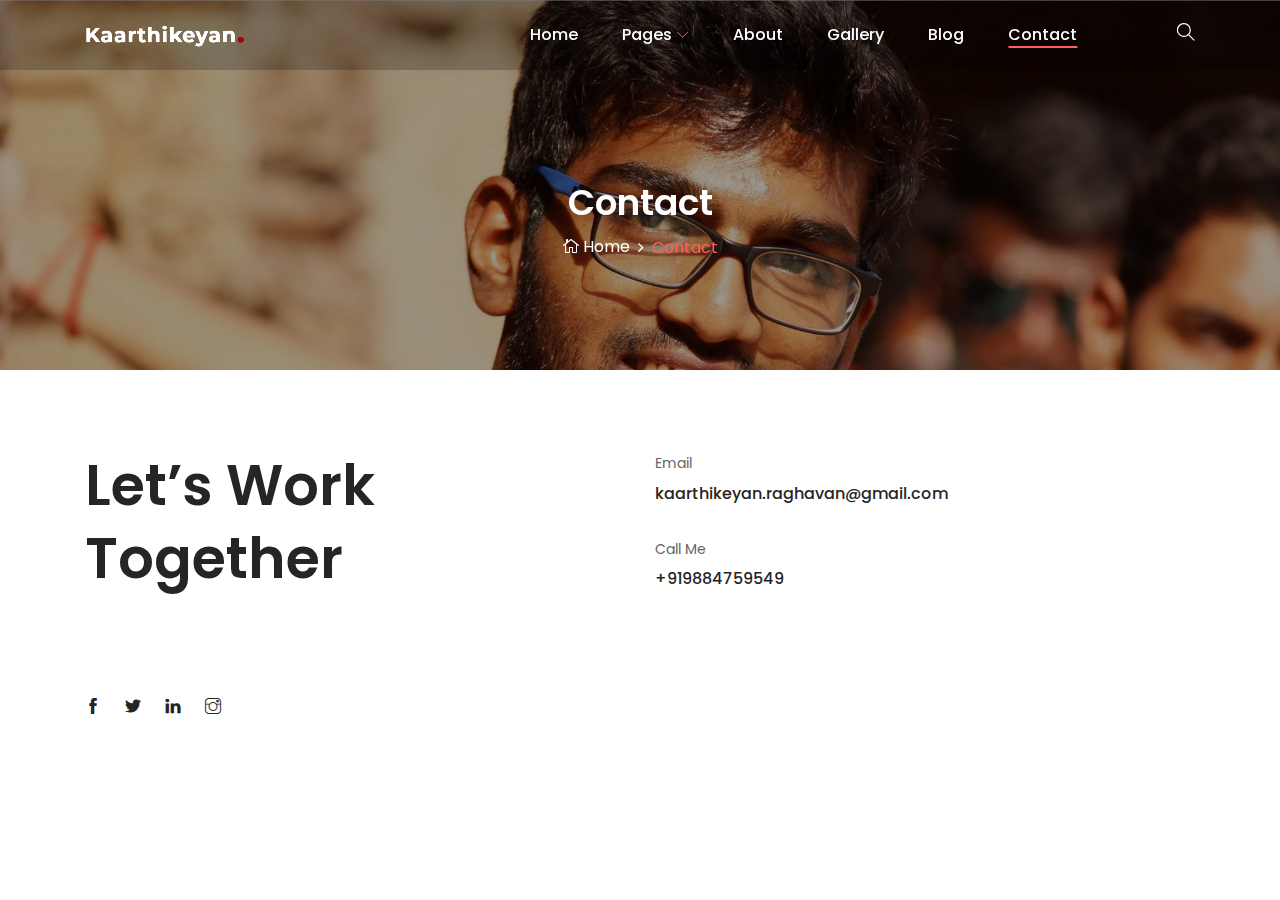
<file: contact.html>
<!DOCTYPE html>
<html lang="en">

<head>
    <meta charset="UTF-8">
    <meta name="description" content="">
    <meta http-equiv="X-UA-Compatible" content="IE=edge">
    <meta name="viewport" content="width=device-width, initial-scale=1, shrink-to-fit=no">

    <!-- Title -->
    <title>Kaarthikeyan - Contact</title>

    <!-- Favicon -->
    <!--link rel="icon" href="./img/core-img/favicon.png"-->

    <!-- Stylesheet -->
    <link rel="stylesheet" href="style.css">

</head>

<body>
    <!-- Preloader -->
    <div id="preloader">
        <div class="loader"></div>
    </div>
    <!-- /Preloader -->

    <!-- Top Search Form Area -->
    <div class="top-search-area">
        <div class="modal fade" id="searchModal" tabindex="-1" role="dialog" aria-hidden="true">
            <div class="modal-dialog modal-dialog-centered" role="document">
                <div class="modal-content">
                    <div class="modal-body">
                        <!-- Close -->
                        <button type="button" class="btn close-btn" data-dismiss="modal"><i class="ti-close"></i></button>
                        <!-- Form -->
                        <form action="index.html" method="post">
                            <input type="search" name="top-search-bar" class="form-control" placeholder="Search and hit enter...">
                            <button type="submit">Search</button>
                        </form>
                    </div>
                </div>
            </div>
        </div>
    </div>

    <!-- Header Area Start -->
    <header class="header-area">
        <!-- Main Header Start -->
        <div class="main-header-area">
            <div class="classy-nav-container breakpoint-off">
                <div class="container">
                    <!-- Classy Menu -->
                    <nav class="classy-navbar justify-content-between" id="alimeNav">

                        <!-- Logo -->
                        <a class="nav-brand" href="./index.html"><img src="./img/core-img/logo.png" alt=""></a>

                        <!-- Navbar Toggler -->
                        <div class="classy-navbar-toggler">
                            <span class="navbarToggler"><span></span><span></span><span></span></span>
                        </div>

                        <!-- Menu -->
                        <div class="classy-menu">
                            <!-- Menu Close Button -->
                            <div class="classycloseIcon">
                                <div class="cross-wrap"><span class="top"></span><span class="bottom"></span></div>
                            </div>
                            <!-- Nav Start -->
                            <div class="classynav">
                                <ul id="nav">
                                    <li><a href="./index.html">Home</a></li>
                                    <li><a href="#">Pages</a>
                                        <ul class="dropdown">
                                            <li><a href="#">- Home</a></li>
                                            <li><a href="#">- About</a></li>
                                            <li><a href="#">- Gallery</a></li>
                                            <li><a href="#">- Blog</a></li>
                                            <li><a href="#">- Blog Details</a></li>
                                            <li><a href="./contact.html">- Contact</a></li>
                                            <li><a href="#">- Dropdown</a>
                                                <ul class="dropdown">
                                                    <li><a href="#">- Dropdown Item</a></li>
                                                    <li><a href="#">- Dropdown Item</a></li>
                                                    <li><a href="#">- Dropdown Item</a></li>
                                                    <li><a href="#">- Dropdown Item</a></li>
                                                </ul>
                                            </li>
                                        </ul>
                                    </li>
                                    <li><a href="#">About</a></li>
                                    <li><a href="#">Gallery</a></li>
                                    <li><a href="#">Blog</a></li>
                                    <li class="active"><a href="./contact.html">Contact</a></li>
                                </ul>

                                <!-- Search Icon -->
                                <div class="search-icon" data-toggle="modal" data-target="#searchModal"><i class="ti-search"></i></div>
                            </div>
                            <!-- Nav End -->
                        </div>
                    </nav>
                </div>
            </div>
        </div>
    </header>
    <!-- Header Area End -->

    <!-- Breadcrumb Area Start -->
    <section class="breadcrumb-area bg-img bg-overlay jarallax" style="background-image: url(img/bg-img/38.jpg);">
        <div class="container h-100">
            <div class="row h-100 align-items-center">
                <div class="col-12">
                    <div class="breadcrumb-content text-center">
                        <h2 class="page-title">Contact</h2>
                        <nav aria-label="breadcrumb">
                            <ol class="breadcrumb justify-content-center">
                                <li class="breadcrumb-item"><a href="index.html"><i class="icon_house_alt"></i> Home</a></li>
                                <li class="breadcrumb-item active" aria-current="page">Contact</li>
                            </ol>
                        </nav>
                    </div>
                </div>
            </div>
        </div>
    </section>
    <!-- Breadcrumb Area End -->

    <!-- Contact Area Start -->
    <div class="contact-area section-padding-80-50">
        <div class="container">
            <div class="row">
                <div class="col-12 col-lg-6">
                    <h2 class="contact-title mb-30">Let’s Work <br>Together</h2>
                </div>
                <div class="col-12 col-md-6 col-lg-3">
                    <!-- Contact Info -->
                    <div class="contact-info mb-30">
                        <p>Email</p>
                        <a href="mailto:info.deercreative@gmail.com">kaarthikeyan.raghavan@gmail.com</a>
                    </div>
                    <!-- Contact Info -->
                    <div class="contact-info mb-30">
                        <p>Call Me</p>
                        <a href="#">+919884759549</a>
                    </div>
                </div>
            </div>
        </div>
    </div>
    <!-- Contact Area End -->

    <!-- Footer Area Start -->
    <footer class="footer-area">
        <div class="container">
            <div class="row">
                <div class="col-12">
                    <div class="footer-content d-flex align-items-center justify-content-between">
                        <!-- Copywrite Text -->
                        <!-- Social Info -->
                        <div class="social-info">
                            <a href="#"><i class="ti-facebook" aria-hidden="true"></i></a>
                            <a href="#"><i class="ti-twitter-alt" aria-hidden="true"></i></a>
                            <a href="#"><i class="ti-linkedin" aria-hidden="true"></i></a>
                            <a href="https://www.instagram.com/kragh_dev/"><i class="ti-instagram" aria-hidden="true"></i></a>
                        </div>
                    </div>
                </div>
            </div>
        </div>
    </footer>
    <!-- Footer Area End -->

    <!-- **** All JS Files ***** -->
    <!-- jQuery 2.2.4 -->
    <script src="js/jquery.min.js"></script>
    <!-- Popper -->
    <script src="js/popper.min.js"></script>
    <!-- Bootstrap -->
    <script src="js/bootstrap.min.js"></script>
    <!-- All Plugins -->
    <script src="js/alime.bundle.js"></script>
    <!-- Active -->
    <script src="js/default-assets/active.js"></script>

</body>

</html>
</file>
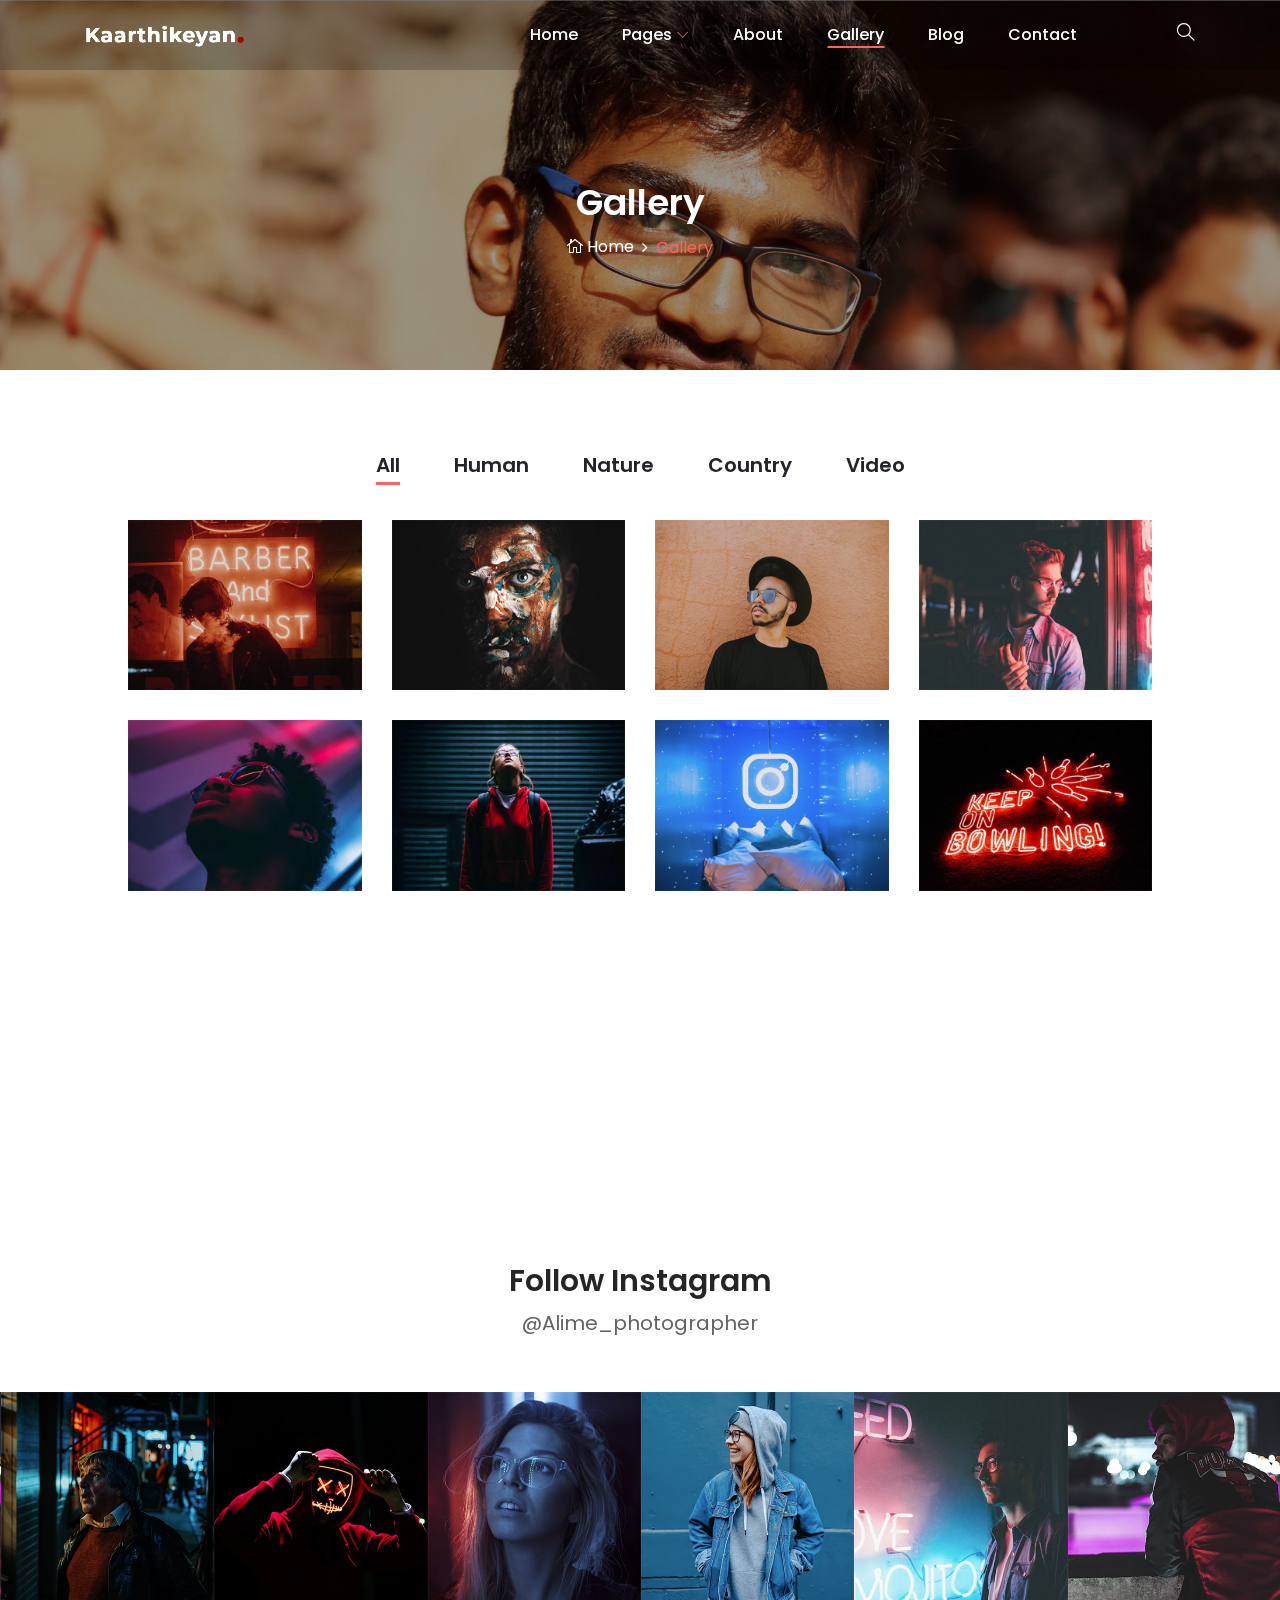
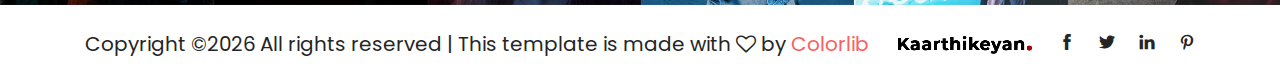
<file: gallery.html>
<!DOCTYPE html>
<html lang="en">

<head>
    <meta charset="UTF-8">
    <meta name="description" content="">
    <meta http-equiv="X-UA-Compatible" content="IE=edge">
    <meta name="viewport" content="width=device-width, initial-scale=1, shrink-to-fit=no">

    <!-- Title -->
    <title>Alime - Photography HTML Template</title>

    <!-- Favicon -->
    <link rel="icon" href="./img/core-img/favicon.png">

    <!-- Stylesheet -->
    <link rel="stylesheet" href="style.css">

</head>

<body>
    <!-- Preloader -->
    <div id="preloader">
        <div class="loader"></div>
    </div>
    <!-- /Preloader -->

    <!-- Top Search Form Area -->
    <div class="top-search-area">
        <div class="modal fade" id="searchModal" tabindex="-1" role="dialog" aria-hidden="true">
            <div class="modal-dialog modal-dialog-centered" role="document">
                <div class="modal-content">
                    <div class="modal-body">
                        <!-- Close -->
                        <button type="button" class="btn close-btn" data-dismiss="modal"><i class="ti-close"></i></button>
                        <!-- Form -->
                        <form action="index.html" method="post">
                            <input type="search" name="top-search-bar" class="form-control" placeholder="Search and hit enter...">
                            <button type="submit">Search</button>
                        </form>
                    </div>
                </div>
            </div>
        </div>
    </div>

    <!-- Header Area Start -->
    <header class="header-area">
        <!-- Main Header Start -->
        <div class="main-header-area">
            <div class="classy-nav-container breakpoint-off">
                <div class="container">
                    <!-- Classy Menu -->
                    <nav class="classy-navbar justify-content-between" id="alimeNav">

                        <!-- Logo -->
                        <a class="nav-brand" href="./index.html"><img src="./img/core-img/logo.png" alt=""></a>

                        <!-- Navbar Toggler -->
                        <div class="classy-navbar-toggler">
                            <span class="navbarToggler"><span></span><span></span><span></span></span>
                        </div>

                        <!-- Menu -->
                        <div class="classy-menu">
                            <!-- Menu Close Button -->
                            <div class="classycloseIcon">
                                <div class="cross-wrap"><span class="top"></span><span class="bottom"></span></div>
                            </div>
                            <!-- Nav Start -->
                            <div class="classynav">
                                <ul id="nav">
                                    <li><a href="./index.html">Home</a></li>
                                    <li><a href="#">Pages</a>
                                        <ul class="dropdown">
                                            <li><a href="./index.html">- Home</a></li>
                                            <li><a href="./about.html">- About</a></li>
                                            <li><a href="./gallery.html">- Gallery</a></li>
                                            <li><a href="./blog.html">- Blog</a></li>
                                            <li><a href="./single-blog.html">- Blog Details</a></li>
                                            <li><a href="./contact.html">- Contact</a></li>
                                            <li><a href="#">- Dropdown</a>
                                                <ul class="dropdown">
                                                    <li><a href="#">- Dropdown Item</a></li>
                                                    <li><a href="#">- Dropdown Item</a></li>
                                                    <li><a href="#">- Dropdown Item</a></li>
                                                    <li><a href="#">- Dropdown Item</a></li>
                                                </ul>
                                            </li>
                                        </ul>
                                    </li>
                                    <li><a href="./about.html">About</a></li>
                                    <li class="active"><a href="./gallery.html">Gallery</a></li>
                                    <li><a href="./blog.html">Blog</a></li>
                                    <li><a href="./contact.html">Contact</a></li>
                                </ul>

                                <!-- Search Icon -->
                                <div class="search-icon" data-toggle="modal" data-target="#searchModal"><i class="ti-search"></i></div>
                            </div>
                            <!-- Nav End -->
                        </div>
                    </nav>
                </div>
            </div>
        </div>
    </header>
    <!-- Header Area End -->

    <!-- Breadcrumb Area Start -->
    <section class="breadcrumb-area bg-img bg-overlay jarallax" style="background-image: url(img/bg-img/38.jpg);">
        <div class="container h-100">
            <div class="row h-100 align-items-center">
                <div class="col-12">
                    <div class="breadcrumb-content text-center">
                        <h2 class="page-title">Gallery</h2>
                        <nav aria-label="breadcrumb">
                            <ol class="breadcrumb justify-content-center">
                                <li class="breadcrumb-item"><a href="index.html"><i class="icon_house_alt"></i> Home</a></li>
                                <li class="breadcrumb-item active" aria-current="page">Gallery</li>
                            </ol>
                        </nav>
                    </div>
                </div>
            </div>
        </div>
    </section>
    <!-- Breadcrumb Area End -->

    <!-- Gallery Area Start -->
    <div class="alime-portfolio-area section-padding-80 clearfix">
        <div class="container-fluid">
            <div class="row">
                <div class="col-12">
                    <!-- Projects Menu -->
                    <div class="alime-projects-menu wow fadeInUp" data-wow-delay="100ms">
                        <div class="portfolio-menu text-center">
                            <button class="btn active" data-filter="*">All</button>
                            <button class="btn" data-filter=".human">Human</button>
                            <button class="btn" data-filter=".nature">Nature</button>
                            <button class="btn" data-filter=".country">Country</button>
                            <button class="btn" data-filter=".video">Video</button>
                        </div>
                    </div>
                </div>
            </div>

            <div class="row alime-portfolio">
                <!-- Single Gallery Item -->
                <div class="col-12 col-sm-6 col-lg-3 single_gallery_item nature mb-30 wow fadeInUp" data-wow-delay="100ms">
                    <div class="single-portfolio-content">
                        <img src="img/bg-img/39.jpg" alt="">
                        <div class="hover-content">
                            <a href="img/bg-img/39.jpg" class="portfolio-img">+</a>
                        </div>
                    </div>
                </div>

                <!-- Single Gallery Item -->
                <div class="col-12 col-sm-6 col-lg-3 single_gallery_item video human mb-30 wow fadeInUp" data-wow-delay="300ms">
                    <div class="single-portfolio-content">
                        <img src="img/bg-img/40.jpg" alt="">
                        <div class="hover-content">
                            <a href="img/bg-img/40.jpg" class="portfolio-img">+</a>
                        </div>
                    </div>
                </div>

                <!-- Single Gallery Item -->
                <div class="col-12 col-sm-6 col-lg-3 single_gallery_item country mb-30 wow fadeInUp" data-wow-delay="500ms">
                    <div class="single-portfolio-content">
                        <img src="img/bg-img/41.jpg" alt="">
                        <div class="hover-content">
                            <a href="img/bg-img/41.jpg" class="portfolio-img">+</a>
                        </div>
                    </div>
                </div>

                <!-- Single Gallery Item -->
                <div class="col-12 col-sm-6 col-lg-3 single_gallery_item human mb-30 wow fadeInUp" data-wow-delay="700ms">
                    <div class="single-portfolio-content">
                        <img src="img/bg-img/42.jpg" alt="">
                        <div class="hover-content">
                            <a href="img/bg-img/42.jpg" class="portfolio-img">+</a>
                        </div>
                    </div>
                </div>

                <!-- Single Gallery Item -->
                <div class="col-12 col-sm-6 col-lg-3 single_gallery_item nature mb-30 wow fadeInUp" data-wow-delay="100ms">
                    <div class="single-portfolio-content">
                        <img src="img/bg-img/43.jpg" alt="">
                        <div class="hover-content">
                            <a href="img/bg-img/43.jpg" class="portfolio-img">+</a>
                        </div>
                    </div>
                </div>

                <!-- Single Gallery Item -->
                <div class="col-12 col-sm-6 col-lg-3 single_gallery_item video country mb-30 wow fadeInUp" data-wow-delay="300ms">
                    <div class="single-portfolio-content">
                        <img src="img/bg-img/44.jpg" alt="">
                        <div class="hover-content">
                            <a href="img/bg-img/44.jpg" class="portfolio-img">+</a>
                        </div>
                    </div>
                </div>

                <!-- Single Gallery Item -->
                <div class="col-12 col-sm-6 col-lg-3 single_gallery_item human mb-30 wow fadeInUp" data-wow-delay="500ms">
                    <div class="single-portfolio-content">
                        <img src="img/bg-img/45.jpg" alt="">
                        <div class="hover-content">
                            <a href="img/bg-img/45.jpg" class="portfolio-img">+</a>
                        </div>
                    </div>
                </div>

                <!-- Single Gallery Item -->
                <div class="col-12 col-sm-6 col-lg-3 single_gallery_item nature mb-30 wow fadeInUp" data-wow-delay="700ms">
                    <div class="single-portfolio-content">
                        <img src="img/bg-img/46.jpg" alt="">
                        <div class="hover-content">
                            <a href="img/bg-img/46.jpg" class="portfolio-img">+</a>
                        </div>
                    </div>
                </div>

                <!-- Single Gallery Item -->
                <div class="col-12 col-sm-6 col-lg-3 single_gallery_item video country mb-30 wow fadeInUp" data-wow-delay="100ms">
                    <div class="single-portfolio-content">
                        <img src="img/bg-img/47.jpg" alt="">
                        <div class="hover-content">
                            <a href="img/bg-img/47.jpg" class="portfolio-img">+</a>
                        </div>
                    </div>
                </div>

                <!-- Single Gallery Item -->
                <div class="col-12 col-sm-6 col-lg-3 single_gallery_item human mb-30 wow fadeInUp" data-wow-delay="300ms">
                    <div class="single-portfolio-content">
                        <img src="img/bg-img/48.jpg" alt="">
                        <div class="hover-content">
                            <a href="img/bg-img/48.jpg" class="portfolio-img">+</a>
                        </div>
                    </div>
                </div>

                <!-- Single Gallery Item -->
                <div class="col-12 col-sm-6 col-lg-3 single_gallery_item country mb-30 wow fadeInUp" data-wow-delay="500ms">
                    <div class="single-portfolio-content">
                        <img src="img/bg-img/49.jpg" alt="">
                        <div class="hover-content">
                            <a href="img/bg-img/49.jpg" class="portfolio-img">+</a>
                        </div>
                    </div>
                </div>

                <!-- Single Gallery Item -->
                <div class="col-12 col-sm-6 col-lg-3 single_gallery_item country mb-30 wow fadeInUp" data-wow-delay="700ms">
                    <div class="single-portfolio-content">
                        <img src="img/bg-img/50.jpg" alt="">
                        <div class="hover-content">
                            <a href="img/bg-img/50.jpg" class="portfolio-img">+</a>
                        </div>
                    </div>
                </div>
            </div>

            <div class="row">
                <div class="col-12 text-center wow fadeInUp" data-wow-delay="800ms">
                    <a href="#" class="btn alime-btn btn-2 mt-15">View More</a>
                </div>
            </div>
        </div>
    </div>
    <!-- Gallery Area End -->

    <!-- Follow Area Start -->
    <div class="follow-area clearfix">
        <div class="container">
            <div class="row">
                <div class="col-12">
                    <div class="section-heading text-center">
                        <h2>Follow Instagram</h2>
                        <p>@Alime_photographer</p>
                    </div>
                </div>
            </div>
        </div>

        <!-- Instagram Feed Area -->
        <div class="instragram-feed-area owl-carousel">
            <!-- Single Instagram Item -->
            <div class="single-instagram-item">
                <img src="img/bg-img/11.jpg" alt="">
                <div class="instagram-hover-content text-center d-flex align-items-center justify-content-center">
                    <a href="#">
                        <i class="ti-instagram" aria-hidden="true"></i>
                        <span>Alime_photographer</span>
                    </a>
                </div>
            </div>
            <!-- Single Instagram Item -->
            <div class="single-instagram-item">
                <img src="img/bg-img/12.jpg" alt="">
                <div class="instagram-hover-content text-center d-flex align-items-center justify-content-center">
                    <a href="#">
                        <i class="ti-instagram" aria-hidden="true"></i>
                        <span>Alime_photographer</span>
                    </a>
                </div>
            </div>
            <!-- Single Instagram Item -->
            <div class="single-instagram-item">
                <img src="img/bg-img/13.jpg" alt="">
                <div class="instagram-hover-content text-center d-flex align-items-center justify-content-center">
                    <a href="#">
                        <i class="ti-instagram" aria-hidden="true"></i>
                        <span>Alime_photographer</span>
                    </a>
                </div>
            </div>
            <!-- Single Instagram Item -->
            <div class="single-instagram-item">
                <img src="img/bg-img/14.jpg" alt="">
                <div class="instagram-hover-content text-center d-flex align-items-center justify-content-center">
                    <a href="#">
                        <i class="ti-instagram" aria-hidden="true"></i>
                        <span>Alime_photographer</span>
                    </a>
                </div>
            </div>
            <!-- Single Instagram Item -->
            <div class="single-instagram-item">
                <img src="img/bg-img/15.jpg" alt="">
                <div class="instagram-hover-content text-center d-flex align-items-center justify-content-center">
                    <a href="#">
                        <i class="ti-instagram" aria-hidden="true"></i>
                        <span>Alime_photographer</span>
                    </a>
                </div>
            </div>
            <!-- Single Instagram Item -->
            <div class="single-instagram-item">
                <img src="img/bg-img/16.jpg" alt="">
                <div class="instagram-hover-content text-center d-flex align-items-center justify-content-center">
                    <a href="#">
                        <i class="ti-instagram" aria-hidden="true"></i>
                        <span>Alime_photographer</span>
                    </a>
                </div>
            </div>
        </div>
    </div>
    <!-- Follow Area End -->

    <!-- Footer Area Start -->
    <footer class="footer-area">
        <div class="container">
            <div class="row">
                <div class="col-12">
                    <div class="footer-content d-flex align-items-center justify-content-between">
                        <!-- Copywrite Text -->
                        <div class="copywrite-text">
                            <p><!-- Link back to Colorlib can't be removed. Template is licensed under CC BY 3.0. -->
Copyright &copy;<script>document.write(new Date().getFullYear());</script> All rights reserved | This template is made with <i class="fa fa-heart-o" aria-hidden="true"></i> by <a href="https://colorlib.com" target="_blank">Colorlib</a>
<!-- Link back to Colorlib can't be removed. Template is licensed under CC BY 3.0. --></p>
                        </div>
                        <!-- Footer Logo -->
                        <div class="footer-logo">
                            <a href="#"><img src="img/core-img/logo2.png" alt=""></a>
                        </div>
                        <!-- Social Info -->
                        <div class="social-info">
                            <a href="#"><i class="ti-facebook" aria-hidden="true"></i></a>
                            <a href="#"><i class="ti-twitter-alt" aria-hidden="true"></i></a>
                            <a href="#"><i class="ti-linkedin" aria-hidden="true"></i></a>
                            <a href="#"><i class="ti-pinterest" aria-hidden="true"></i></a>
                        </div>
                    </div>
                </div>
            </div>
        </div>
    </footer>
    <!-- Footer Area End -->

    <!-- **** All JS Files ***** -->
    <!-- jQuery 2.2.4 -->
    <script src="js/jquery.min.js"></script>
    <!-- Popper -->
    <script src="js/popper.min.js"></script>
    <!-- Bootstrap -->
    <script src="js/bootstrap.min.js"></script>
    <!-- All Plugins -->
    <script src="js/alime.bundle.js"></script>
    <!-- Active -->
    <script src="js/default-assets/active.js"></script>

</body>

</html>
</file>
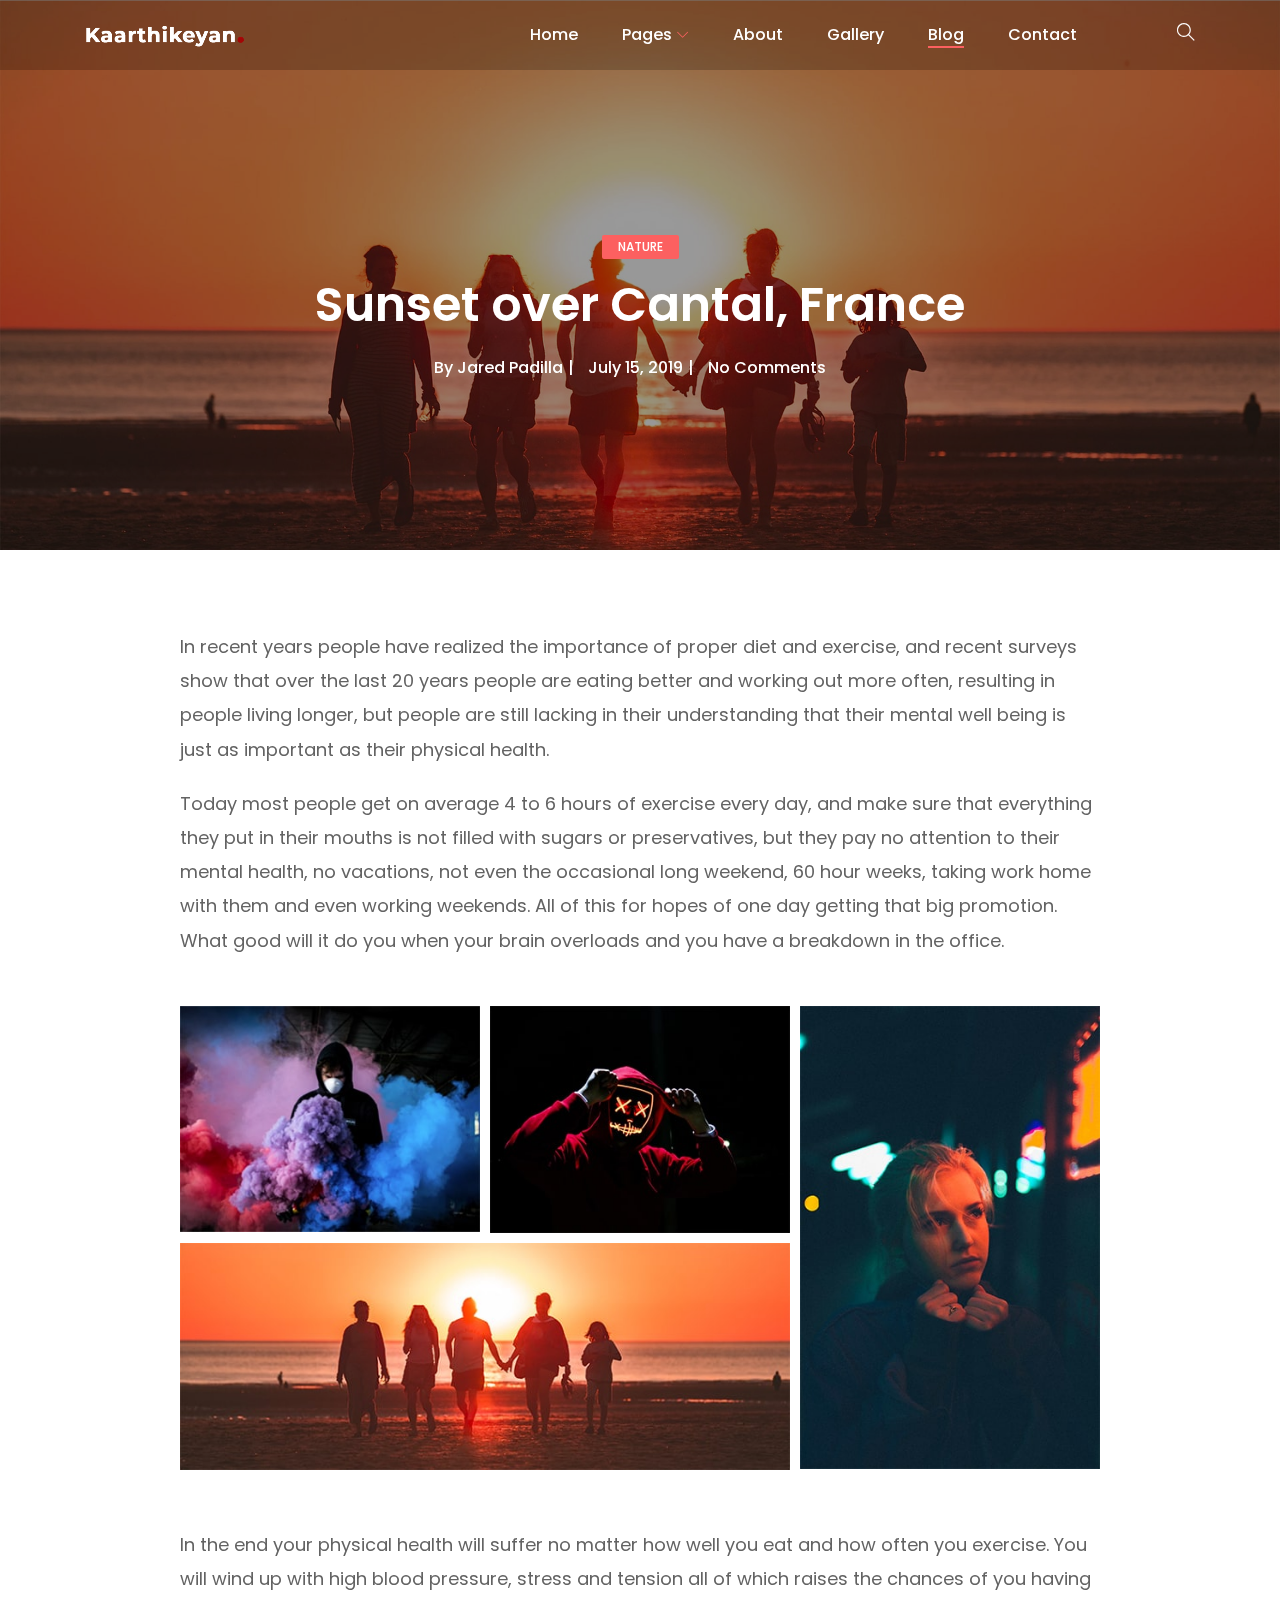
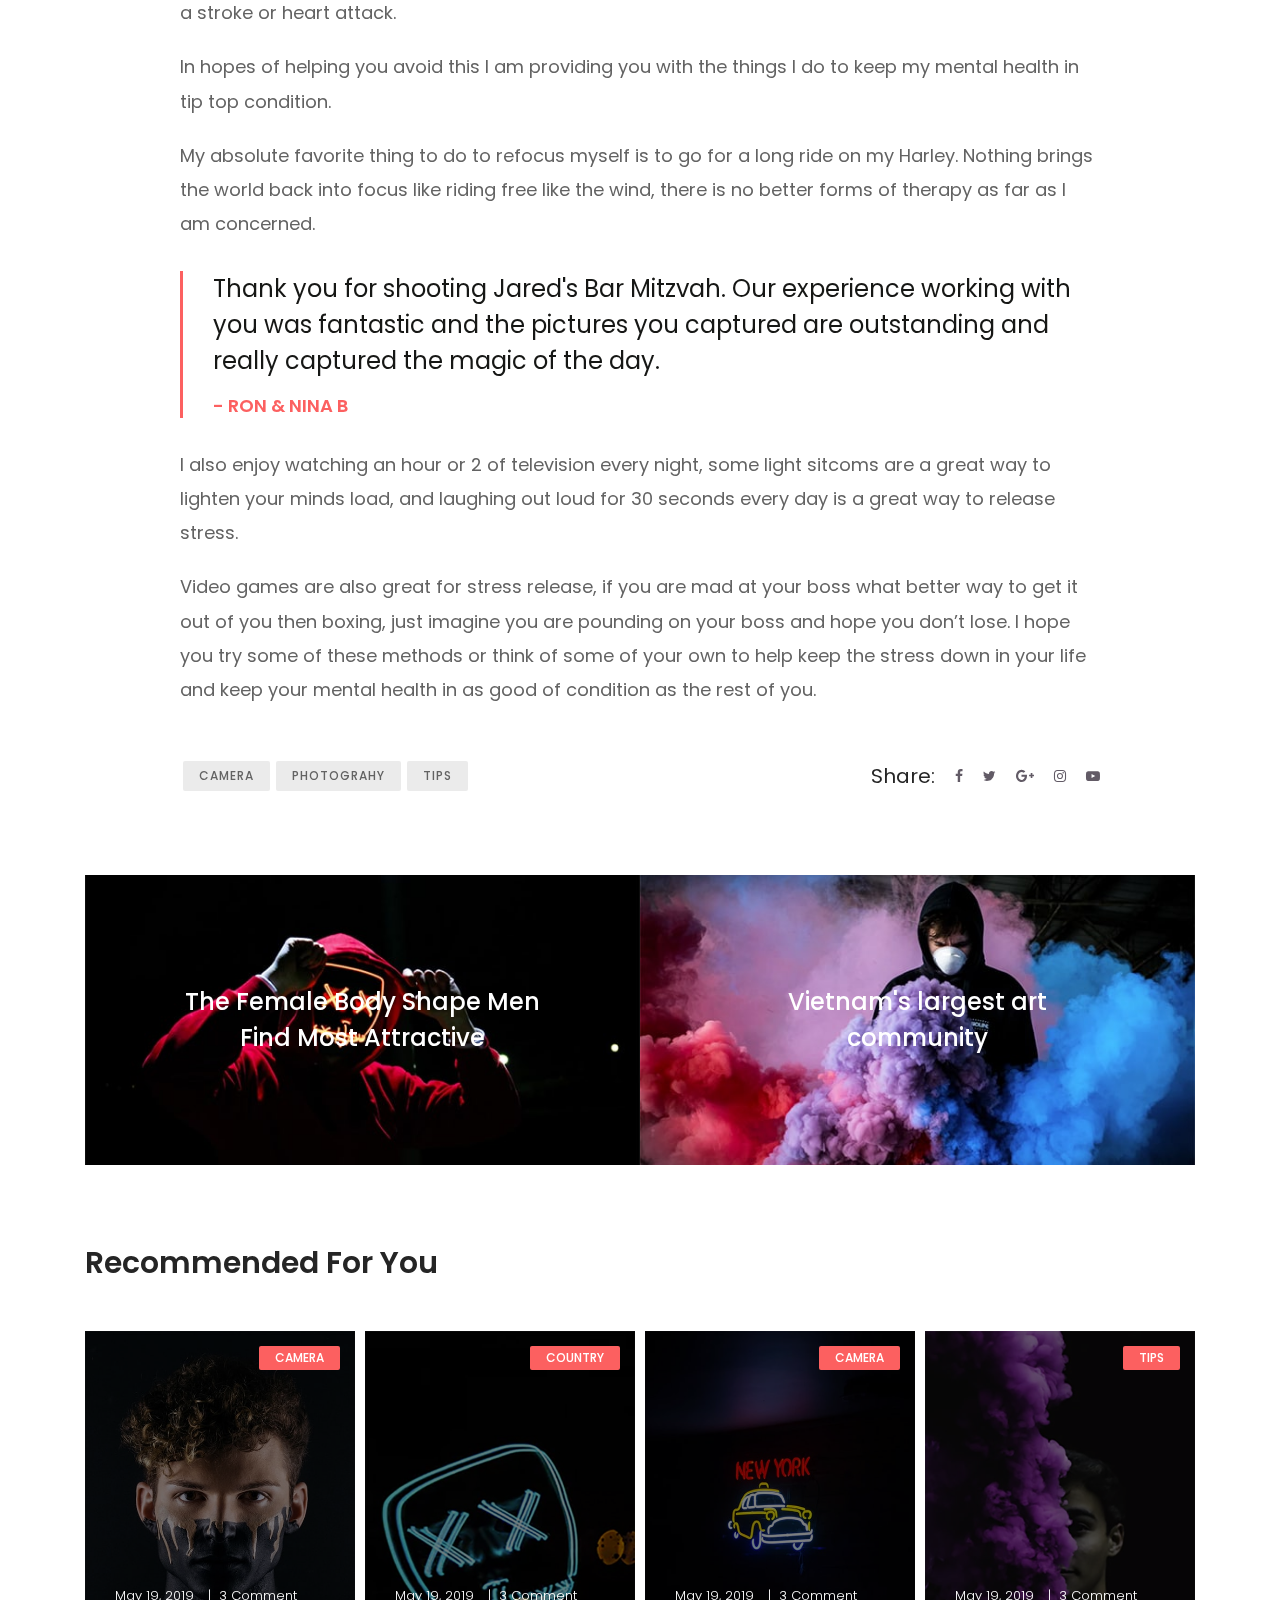
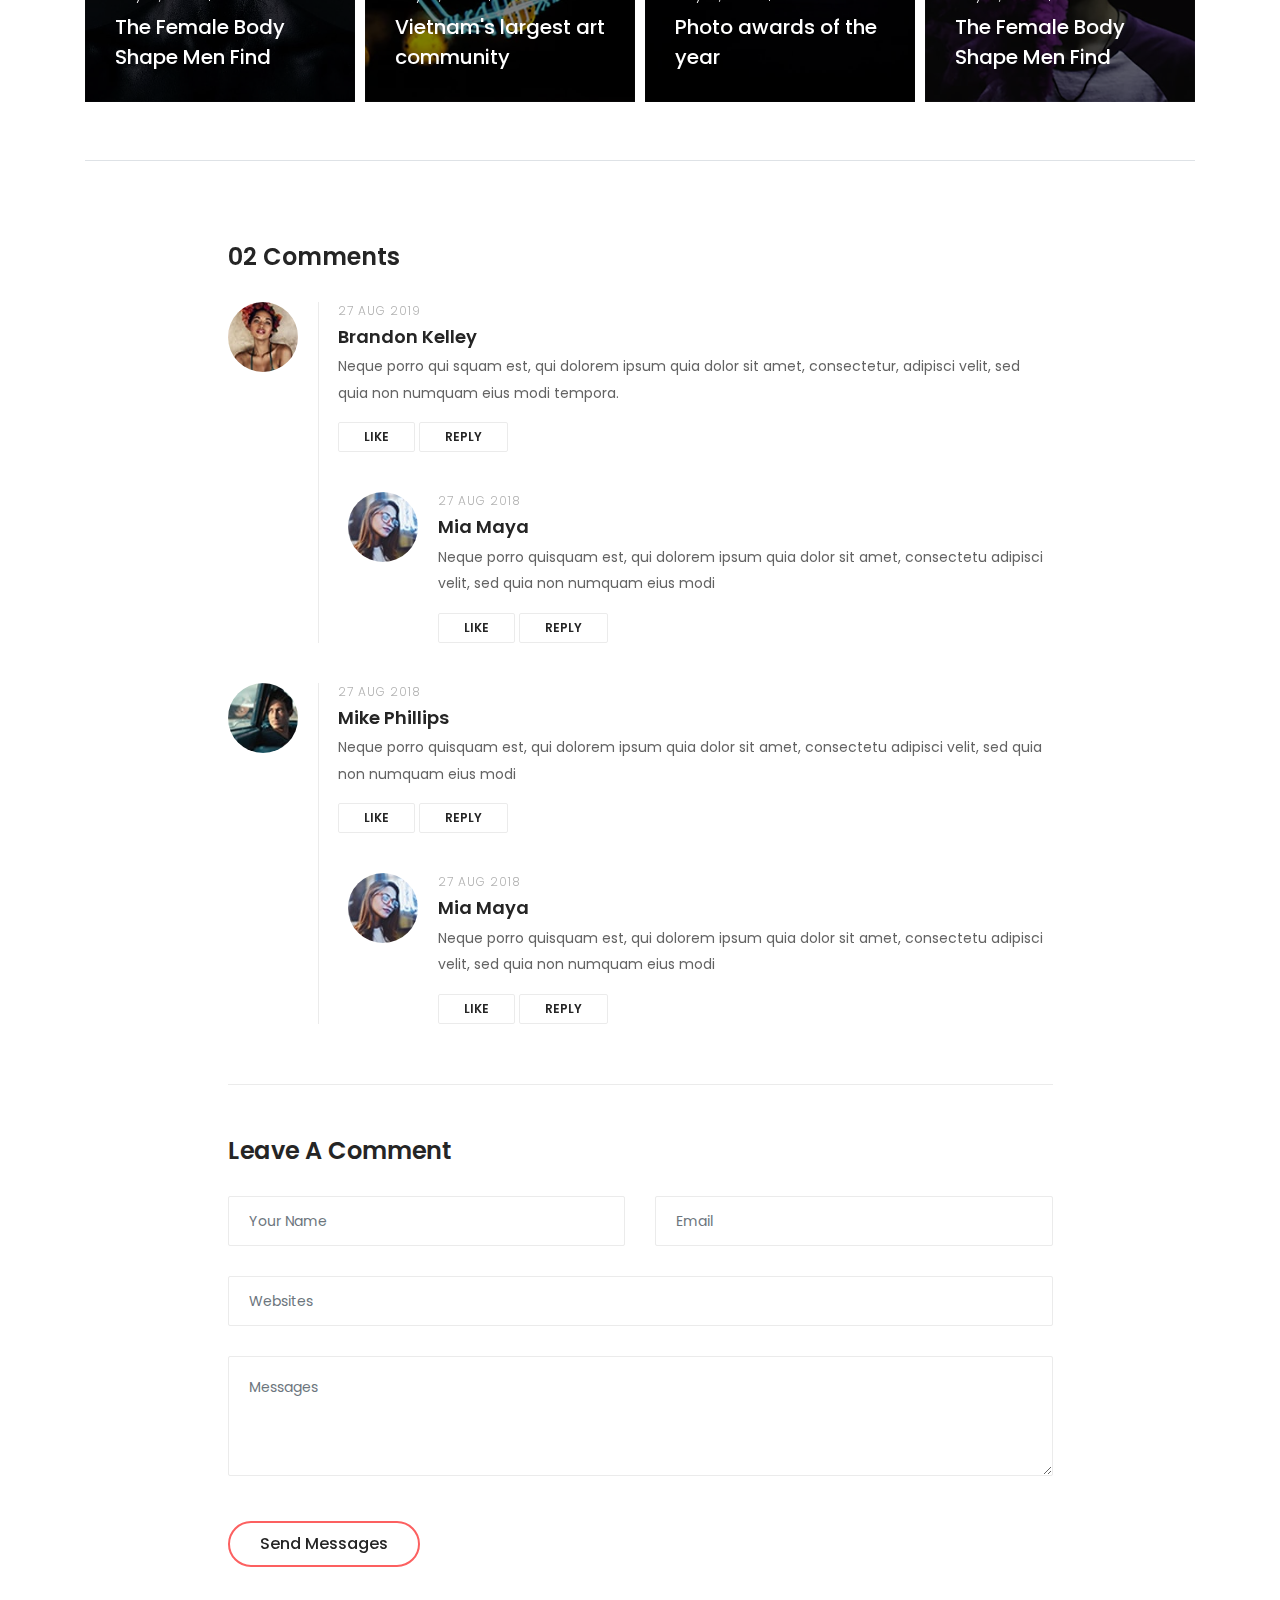
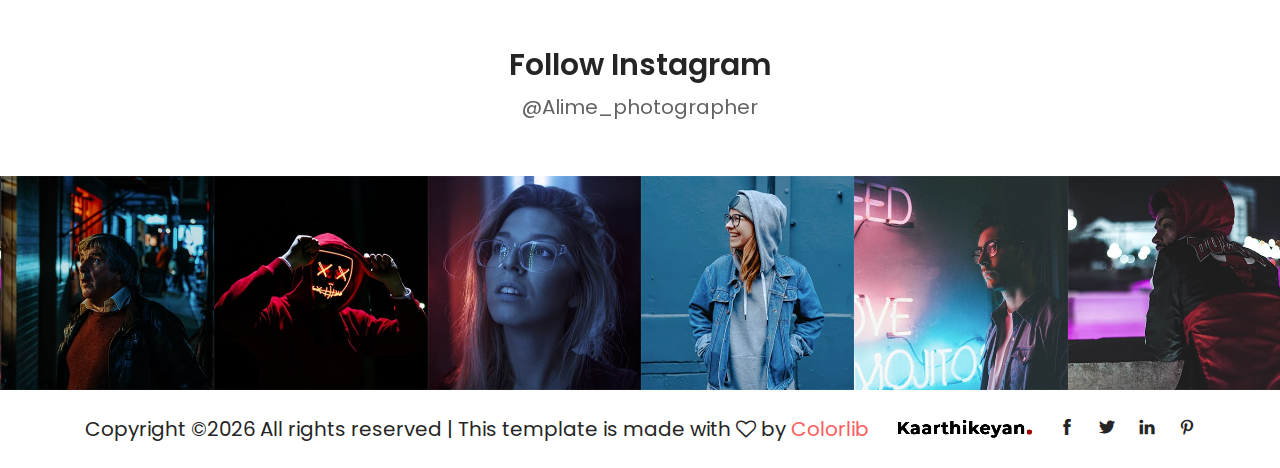
<file: single-blog.html>
<!DOCTYPE html>
<html lang="en">

<head>
    <meta charset="UTF-8">
    <meta name="description" content="">
    <meta http-equiv="X-UA-Compatible" content="IE=edge">
    <meta name="viewport" content="width=device-width, initial-scale=1, shrink-to-fit=no">

    <!-- Title -->
    <title>Alime - Photography HTML Template</title>

    <!-- Favicon -->
    <link rel="icon" href="./img/core-img/favicon.png">

    <!-- Stylesheet -->
    <link rel="stylesheet" href="style.css">

</head>

<body>
    <!-- Preloader -->
    <div id="preloader">
        <div class="loader"></div>
    </div>
    <!-- /Preloader -->

    <!-- Top Search Form Area -->
    <div class="top-search-area">
        <div class="modal fade" id="searchModal" tabindex="-1" role="dialog" aria-hidden="true">
            <div class="modal-dialog modal-dialog-centered" role="document">
                <div class="modal-content">
                    <div class="modal-body">
                        <!-- Close -->
                        <button type="button" class="btn close-btn" data-dismiss="modal"><i class="ti-close"></i></button>
                        <!-- Form -->
                        <form action="index.html" method="post">
                            <input type="search" name="top-search-bar" class="form-control" placeholder="Search and hit enter...">
                            <button type="submit">Search</button>
                        </form>
                    </div>
                </div>
            </div>
        </div>
    </div>

    <!-- Header Area Start -->
    <header class="header-area">
        <!-- Main Header Start -->
        <div class="main-header-area">
            <div class="classy-nav-container breakpoint-off">
                <div class="container">
                    <!-- Classy Menu -->
                    <nav class="classy-navbar justify-content-between" id="alimeNav">

                        <!-- Logo -->
                        <a class="nav-brand" href="./index.html"><img src="./img/core-img/logo.png" alt=""></a>

                        <!-- Navbar Toggler -->
                        <div class="classy-navbar-toggler">
                            <span class="navbarToggler"><span></span><span></span><span></span></span>
                        </div>

                        <!-- Menu -->
                        <div class="classy-menu">
                            <!-- Menu Close Button -->
                            <div class="classycloseIcon">
                                <div class="cross-wrap"><span class="top"></span><span class="bottom"></span></div>
                            </div>
                            <!-- Nav Start -->
                            <div class="classynav">
                                <ul id="nav">
                                    <li><a href="./index.html">Home</a></li>
                                    <li><a href="#">Pages</a>
                                        <ul class="dropdown">
                                            <li><a href="./index.html">- Home</a></li>
                                            <li><a href="./about.html">- About</a></li>
                                            <li><a href="./gallery.html">- Gallery</a></li>
                                            <li><a href="./blog.html">- Blog</a></li>
                                            <li><a href="./single-blog.html">- Blog Details</a></li>
                                            <li><a href="./contact.html">- Contact</a></li>
                                            <li><a href="#">- Dropdown</a>
                                                <ul class="dropdown">
                                                    <li><a href="#">- Dropdown Item</a></li>
                                                    <li><a href="#">- Dropdown Item</a></li>
                                                    <li><a href="#">- Dropdown Item</a></li>
                                                    <li><a href="#">- Dropdown Item</a></li>
                                                </ul>
                                            </li>
                                        </ul>
                                    </li>
                                    <li><a href="./about.html">About</a></li>
                                    <li><a href="./gallery.html">Gallery</a></li>
                                    <li class="active"><a href="./blog.html">Blog</a></li>
                                    <li><a href="./contact.html">Contact</a></li>
                                </ul>

                                <!-- Search Icon -->
                                <div class="search-icon" data-toggle="modal" data-target="#searchModal"><i class="ti-search"></i></div>
                            </div>
                            <!-- Nav End -->
                        </div>
                    </nav>
                </div>
            </div>
        </div>
    </header>
    <!-- Header Area End -->

    <!-- Breadcrumb Area Start -->
    <section class="breadcrumb-area blog bg-img bg-overlay jarallax" style="background-image: url(img/bg-img/18.jpg);">
        <div class="container h-100">
            <div class="row h-100 align-items-center">
                <div class="col-12">
                    <div class="breadcrumb-content text-center">
                        <a href="#" class="btn post-catagory">Nature</a>
                        <h2 class="page-title">Sunset over Cantal, France</h2>
                        <div class="post-meta">
                            <a href="#" class="post-author">By Jared Padilla</a>
                            <a href="#" class="post-date">July 15, 2019</a>
                            <a href="#" class="post-comments">No Comments</a>
                        </div>
                    </div>
                </div>
            </div>
        </div>
    </section>
    <!-- Breadcrumb Area End -->

    <!-- Blog Details Area Start -->
    <div class="alime--blog-area section-padding-80">
        <div class="container">
            <div class="row justify-content-center">
                <div class="col-12 col-lg-10">
                    <!-- Blog Details Text -->
                    <div class="blog-details-text">
                        <p>In recent years people have realized the importance of proper diet and exercise, and recent surveys show that over the last 20 years people are eating better and working out more often, resulting in people living longer, but people are still lacking in their understanding that their mental well being is just as important as their physical health.</p>

                        <p>Today most people get on average 4 to 6 hours of exercise every day, and make sure that everything they put in their mouths is not filled with sugars or preservatives, but they pay no attention to their mental health, no vacations, not even the occasional long weekend, 60 hour weeks, taking work home with them and even working weekends. All of this for hopes of one day getting that big promotion. What good will it do you when your brain overloads and you have a breakdown in the office.</p>

                        <div class="my-5">
                            <div class="row">
                                <div class="col-12 col-lg-8">
                                    <div class="row">
                                        <div class="col-12 col-sm-6">
                                            <img class="mb-10" src="img/bg-img/60.jpg" alt="">
                                        </div>
                                        <div class="col-12 col-sm-6">
                                            <img class="mb-10" src="img/bg-img/61.jpg" alt="">
                                        </div>
                                        <div class="col-12">
                                            <img class="mb-10" src="img/bg-img/63.jpg" alt="">
                                        </div>
                                    </div>
                                </div>
                                <div class="col-12 col-lg-4">
                                    <img class="mb-10" src="img/bg-img/62.jpg" alt="">
                                </div>
                            </div>
                        </div>

                        <p>In the end your physical health will suffer no matter how well you eat and how often you exercise. You will wind up with high blood pressure, stress and tension all of which raises the chances of you having a stroke or heart attack.</p>

                        <p>In hopes of helping you avoid this I am providing you with the things I do to keep my mental health in tip top condition.</p>

                        <p>My absolute favorite thing to do to refocus myself is to go for a long ride on my Harley. Nothing brings the world back into focus like riding free like the wind, there is no better forms of therapy as far as I am concerned.</p>

                        <!-- Blockquote -->
                        <blockquote class="alime-blockquote">
                            <h4>Thank you for shooting Jared's Bar Mitzvah. Our experience working with you was fantastic and the pictures you captured are outstanding and really captured the magic of the day.</h4>
                            <h6>- Ron &amp; Nina B</h6>
                        </blockquote>

                        <p>I also enjoy watching an hour or 2 of television every night, some light sitcoms are a great way to lighten your minds load, and laughing out loud for 30 seconds every day is a great way to release stress.</p>

                        <p>Video games are also great for stress release, if you are mad at your boss what better way to get it out of you then boxing, just imagine you are pounding on your boss and hope you don’t lose. I hope you try some of these methods or think of some of your own to help keep the stress down in your life and keep your mental health in as good of condition as the rest of you.</p>
                    </div>

                    <!-- Post Author Area -->
                    <div class="post-author-area mt-50 d-flex align-items-center justify-content-between">
                        <ul class="popular-tags">
                            <li><a class="btn badges-btn" href="#">CAMERA</a></li>
                            <li><a class="btn badges-btn" href="#">PHOTOGRAHY</a></li>
                            <li><a class="btn badges-btn" href="#">TIPS</a></li>
                        </ul>

                        <!-- Share Info -->
                        <div class="post-social-info d-flex align-items-center">
                            <p>Share:</p>
                            <a href="#"><i class="fa fa-facebook" aria-hidden="true"></i></a>
                            <a href="#"><i class="fa fa-twitter" aria-hidden="true"></i></a>
                            <a href="#"><i class="fa fa-google-plus" aria-hidden="true"></i></a>
                            <a href="#"><i class="fa fa-instagram" aria-hidden="true"></i></a>
                            <a href="#"><i class="fa fa-youtube-play" aria-hidden="true"></i></a>
                        </div>
                    </div>
                </div>
            </div>
        </div>
    </div>
    <!-- Blog Details Area End -->

    <!-- Pager Area Start -->
    <div class="alime-pager-area section-padding-0-80">
        <div class="container">
            <div class="row no-gutters">
                <!-- Previous -->
                <div class="col-6">
                    <div class="previous bg-img" style="background-image: url(img/bg-img/5.jpg);">
                        <div class="overlay-content d-flex align-items-center justify-content-center">
                            <a href="#" class="post-title">The Female Body Shape Men Find Most Attractive</a>
                            <a href="#" class="previous-link"><i class="arrow_left"></i></a>
                        </div>
                    </div>
                </div>
                <!-- Next -->
                <div class="col-6">
                    <div class="next bg-img" style="background-image: url(img/bg-img/49.jpg);">
                        <div class="overlay-content d-flex align-items-center justify-content-center">
                            <a href="#" class="post-title">Vietnam's largest art community</a>
                            <a href="#" class="next-link"><i class="arrow_right"></i></a>
                        </div>
                    </div>
                </div>
            </div>
        </div>
    </div>
    <!-- Pager Area End -->

    <!-- Related News Area Start -->
    <div class="related-news-area">
        <div class="container">
            <div class="row">
                <div class="col-12">
                    <div class="section-heading">
                        <h2>Recommended For You</h2>
                    </div>
                </div>
            </div>

            <div class="row">
                <!-- Single Blog Area -->
                <div class="col-12 col-sm-6 col-lg-3">
                    <div class="single-post-area">
                        <!-- Post Thumbnail -->
                        <a href="#" class="post-thumbnail"><img src="img/bg-img/52.jpg" alt=""></a>
                        <!-- Post Catagory -->
                        <a href="#" class="btn post-catagory">Camera</a>
                        <!-- Post Conetent -->
                        <div class="post-content">
                            <div class="post-meta">
                                <a href="#">May 19, 2019</a>
                                <a href="#">3 Comment</a>
                            </div>
                            <a href="#" class="post-title">The Female Body Shape Men Find</a>
                        </div>
                    </div>
                </div>

                <!-- Single Blog Area -->
                <div class="col-12 col-sm-6 col-lg-3">
                    <div class="single-post-area">
                        <!-- Post Thumbnail -->
                        <a href="#" class="post-thumbnail"><img src="img/bg-img/53.jpg" alt=""></a>
                        <!-- Post Catagory -->
                        <a href="#" class="btn post-catagory">Country</a>
                        <!-- Post Conetent -->
                        <div class="post-content">
                            <div class="post-meta">
                                <a href="#">May 19, 2019</a>
                                <a href="#">3 Comment</a>
                            </div>
                            <a href="#" class="post-title">Vietnam's largest art community</a>
                        </div>
                    </div>
                </div>

                <!-- Single Blog Area -->
                <div class="col-12 col-sm-6 col-lg-3">
                    <div class="single-post-area">
                        <!-- Post Thumbnail -->
                        <a href="#" class="post-thumbnail"><img src="img/bg-img/54.jpg" alt=""></a>
                        <!-- Post Catagory -->
                        <a href="#" class="btn post-catagory">Camera</a>
                        <!-- Post Conetent -->
                        <div class="post-content">
                            <div class="post-meta">
                                <a href="#">May 19, 2019</a>
                                <a href="#">3 Comment</a>
                            </div>
                            <a href="#" class="post-title">Photo awards of the year</a>
                        </div>
                    </div>
                </div>

                <!-- Single Blog Area -->
                <div class="col-12 col-sm-6 col-lg-3">
                    <div class="single-post-area">
                        <!-- Post Thumbnail -->
                        <a href="#" class="post-thumbnail"><img src="img/bg-img/55.jpg" alt=""></a>
                        <!-- Post Catagory -->
                        <a href="#" class="btn post-catagory">Tips</a>
                        <!-- Post Conetent -->
                        <div class="post-content">
                            <div class="post-meta">
                                <a href="#">May 19, 2019</a>
                                <a href="#">3 Comment</a>
                            </div>
                            <a href="#" class="post-title">The Female Body Shape Men Find</a>
                        </div>
                    </div>
                </div>
            </div>

            <div class="border-top mt-5"></div>
        </div>
    </div>
    <!-- Related News Area End -->

    <!-- Comment Area Start -->
    <div class="comment-area section-padding-80">
        <div class="container">
            <div class="row justify-content-center">
                <div class="col-lg-9">
                    <!-- Comments Area -->
                    <div class="comment_area clearfix">
                        <h4 class="mb-30">02 Comments</h4>

                        <ol>
                            <!-- Single Comment Area -->
                            <li class="single_comment_area">
                                <!-- Comment Content -->
                                <div class="comment-content d-flex">
                                    <!-- Comment Author -->
                                    <div class="comment-author">
                                        <img src="img/bg-img/32.jpg" alt="author">
                                    </div>
                                    <!-- Comment Meta -->
                                    <div class="comment-meta">
                                        <a href="#" class="post-date">27 Aug 2019</a>
                                        <h5>Brandon Kelley</h5>
                                        <p>Neque porro qui squam est, qui dolorem ipsum quia dolor sit amet, consectetur, adipisci velit, sed quia non numquam eius modi tempora.</p>
                                        <a href="#" class="like">Like</a>
                                        <a href="#" class="reply">Reply</a>
                                    </div>
                                </div>

                                <ol class="children">
                                    <li class="single_comment_area">
                                        <!-- Comment Content -->
                                        <div class="comment-content d-flex">
                                            <!-- Comment Author -->
                                            <div class="comment-author">
                                                <img src="img/bg-img/33.jpg" alt="author">
                                            </div>
                                            <!-- Comment Meta -->
                                            <div class="comment-meta">
                                                <a href="#" class="post-date">27 Aug 2018</a>
                                                <h5>Mia Maya</h5>
                                                <p>Neque porro quisquam est, qui dolorem ipsum quia dolor sit amet, consectetu adipisci velit, sed quia non numquam eius modi</p>
                                                <a href="#" class="like">Like</a>
                                                <a href="#" class="reply">Reply</a>
                                            </div>
                                        </div>
                                    </li>
                                </ol>
                            </li>

                            <!-- Single Comment Area -->
                            <li class="single_comment_area">
                                <!-- Comment Content -->
                                <div class="comment-content d-flex">
                                    <!-- Comment Author -->
                                    <div class="comment-author">
                                        <img src="img/bg-img/34.jpg" alt="author">
                                    </div>
                                    <!-- Comment Meta -->
                                    <div class="comment-meta">
                                        <a href="#" class="post-date">27 Aug 2018</a>
                                        <h5>Mike Phillips</h5>
                                        <p>Neque porro quisquam est, qui dolorem ipsum quia dolor sit amet, consectetu adipisci velit, sed quia non numquam eius modi</p>
                                        <a href="#" class="like">Like</a>
                                        <a href="#" class="reply">Reply</a>
                                    </div>
                                </div>
                                
                                <ol class="children">
                                    <li class="single_comment_area">
                                        <!-- Comment Content -->
                                        <div class="comment-content d-flex">
                                            <!-- Comment Author -->
                                            <div class="comment-author">
                                                <img src="img/bg-img/33.jpg" alt="author">
                                            </div>
                                            <!-- Comment Meta -->
                                            <div class="comment-meta">
                                                <a href="#" class="post-date">27 Aug 2018</a>
                                                <h5>Mia Maya</h5>
                                                <p>Neque porro quisquam est, qui dolorem ipsum quia dolor sit amet, consectetu adipisci velit, sed quia non numquam eius modi</p>
                                                <a href="#" class="like">Like</a>
                                                <a href="#" class="reply">Reply</a>
                                            </div>
                                        </div>
                                    </li>
                                </ol>
                            </li>
                        </ol>
                    </div>

                    <!-- Leave A Reply -->
                    <div class="alime-contact-form mt-50">
                        <h4 class="mb-30">Leave A Comment</h4>

                        <!-- Form -->
                        <form action="#" method="post">
                            <div class="row">
                                <div class="col-12 col-md-6">
                                    <input type="text" name="message-name" class="form-control mb-30" placeholder="Your Name">
                                </div>
                                <div class="col-12 col-md-6">
                                    <input type="email" name="message-email" class="form-control mb-30" placeholder="Email">
                                </div>
                                <div class="col-12">
                                    <input type="text" name="website" class="form-control mb-30" placeholder="Websites">
                                </div>
                                <div class="col-12">
                                    <textarea name="message" class="form-control mb-30" placeholder="Messages"></textarea>
                                </div>
                                <div class="col-12">
                                    <button type="submit" class="btn alime-btn btn-2 mt-15">Send Messages</button>
                                </div>
                            </div>
                        </form>
                    </div>

                </div>
            </div>
        </div>
    </div>
    <!-- Comment Area End -->

    <!-- Follow Area Start -->
    <div class="follow-area clearfix">
        <div class="container">
            <div class="row">
                <div class="col-12">
                    <div class="section-heading text-center">
                        <h2>Follow Instagram</h2>
                        <p>@Alime_photographer</p>
                    </div>
                </div>
            </div>
        </div>

        <!-- Instagram Feed Area -->
        <div class="instragram-feed-area owl-carousel">
            <!-- Single Instagram Item -->
            <div class="single-instagram-item">
                <img src="img/bg-img/11.jpg" alt="">
                <div class="instagram-hover-content text-center d-flex align-items-center justify-content-center">
                    <a href="#">
                        <i class="ti-instagram" aria-hidden="true"></i>
                        <span>Alime_photographer</span>
                    </a>
                </div>
            </div>
            <!-- Single Instagram Item -->
            <div class="single-instagram-item">
                <img src="img/bg-img/12.jpg" alt="">
                <div class="instagram-hover-content text-center d-flex align-items-center justify-content-center">
                    <a href="#">
                        <i class="ti-instagram" aria-hidden="true"></i>
                        <span>Alime_photographer</span>
                    </a>
                </div>
            </div>
            <!-- Single Instagram Item -->
            <div class="single-instagram-item">
                <img src="img/bg-img/13.jpg" alt="">
                <div class="instagram-hover-content text-center d-flex align-items-center justify-content-center">
                    <a href="#">
                        <i class="ti-instagram" aria-hidden="true"></i>
                        <span>Alime_photographer</span>
                    </a>
                </div>
            </div>
            <!-- Single Instagram Item -->
            <div class="single-instagram-item">
                <img src="img/bg-img/14.jpg" alt="">
                <div class="instagram-hover-content text-center d-flex align-items-center justify-content-center">
                    <a href="#">
                        <i class="ti-instagram" aria-hidden="true"></i>
                        <span>Alime_photographer</span>
                    </a>
                </div>
            </div>
            <!-- Single Instagram Item -->
            <div class="single-instagram-item">
                <img src="img/bg-img/15.jpg" alt="">
                <div class="instagram-hover-content text-center d-flex align-items-center justify-content-center">
                    <a href="#">
                        <i class="ti-instagram" aria-hidden="true"></i>
                        <span>Alime_photographer</span>
                    </a>
                </div>
            </div>
            <!-- Single Instagram Item -->
            <div class="single-instagram-item">
                <img src="img/bg-img/16.jpg" alt="">
                <div class="instagram-hover-content text-center d-flex align-items-center justify-content-center">
                    <a href="#">
                        <i class="ti-instagram" aria-hidden="true"></i>
                        <span>Alime_photographer</span>
                    </a>
                </div>
            </div>
        </div>
    </div>
    <!-- Follow Area End -->

    <!-- Footer Area Start -->
    <footer class="footer-area">
        <div class="container">
            <div class="row">
                <div class="col-12">
                    <div class="footer-content d-flex align-items-center justify-content-between">
                        <!-- Copywrite Text -->
                        <div class="copywrite-text">
                            <p><!-- Link back to Colorlib can't be removed. Template is licensed under CC BY 3.0. -->
Copyright &copy;<script>document.write(new Date().getFullYear());</script> All rights reserved | This template is made with <i class="fa fa-heart-o" aria-hidden="true"></i> by <a href="https://colorlib.com" target="_blank">Colorlib</a>
<!-- Link back to Colorlib can't be removed. Template is licensed under CC BY 3.0. --></p>
                        </div>
                        <!-- Footer Logo -->
                        <div class="footer-logo">
                            <a href="#"><img src="img/core-img/logo2.png" alt=""></a>
                        </div>
                        <!-- Social Info -->
                        <div class="social-info">
                            <a href="#"><i class="ti-facebook" aria-hidden="true"></i></a>
                            <a href="#"><i class="ti-twitter-alt" aria-hidden="true"></i></a>
                            <a href="#"><i class="ti-linkedin" aria-hidden="true"></i></a>
                            <a href="#"><i class="ti-pinterest" aria-hidden="true"></i></a>
                        </div>
                    </div>
                </div>
            </div>
        </div>
    </footer>
    <!-- Footer Area End -->

    <!-- **** All JS Files ***** -->
    <!-- jQuery 2.2.4 -->
    <script src="js/jquery.min.js"></script>
    <!-- Popper -->
    <script src="js/popper.min.js"></script>
    <!-- Bootstrap -->
    <script src="js/bootstrap.min.js"></script>
    <!-- All Plugins -->
    <script src="js/alime.bundle.js"></script>
    <!-- Active -->
    <script src="js/default-assets/active.js"></script>

</body>

</html>
</file>
<file: style.css>
/* ------------------------------------------
[Master Stylesheet]

Template Name: Alime - Photography HTML Template
Template Author: Colorlib
Template Author URL: http://colorlib.com
Version: 1.0.0
Last Update: Feb 22, 2019


[Tables of CSS Content]

+ body

    - 01.0 Reboot CSS
    - 02.0 Spacing CSS
    - 03.0 Preloader CSS
    - 04.0 Heading CSS
    - 05.0 Backtotop CSS
    - 06.0 Buttons CSS
    - 07.0 Header CSS
    - 08.0 Hero CSS
    - 09.0 Footer CSS
    - 10.0 Follow CSS
    - 11.0 About CSS
    - 12.0 Breadcrumb CSS
    - 13.0 Blog CSS
    - 14.0 Team CSS
    - 15.0 Gallery CSS
    - 16.0 Contact CSS

--------------------------------------------- */
/* Import Fonts & All CSS */
@import url("https://fonts.googleapis.com/css?family=Poppins:100,200,300,400,500,600,700");
@import url(css/bootstrap.min.css);
@import url(css/animate.css);
@import url(css/default-assets/classy-nav.css);
@import url(css/owl.carousel.min.css);
@import url(css/magnific-popup.css);
@import url(css/font-awesome.min.css);
@import url(css/default-assets/themify-icons.css);
@import url(css/style.css);
/* :: 01.0 Reboot CSS */
* {
  margin: 0;
  padding: 0; }

body {
  font-family: "Poppins", sans-serif;
  font-weight: 400;
  font-size: 16px;
  position: relative;
  z-index: auto; }

h1,
h2,
h3,
h4,
h5,
h6 {
  font-family: "Poppins", sans-serif;
  color: #252525;
  line-height: 1.3;
  font-weight: 600; }

a,
a:active,
a:focus,
a:hover {
  color: #252525;
  text-decoration: none;
  -webkit-transition-duration: 500ms;
  -o-transition-duration: 500ms;
  transition-duration: 500ms;
  outline: none;
  font-weight: 500; }

li {
  list-style: none; }

p {
  line-height: 1.9;
  color: #636363;
  font-size: 20px;
  font-weight: 400; }

img {
  width: 100%;
  height: auto; }

ul {
  margin: 0;
  padding: 0; }
  ul li {
    margin: 0;
    padding: 0; }

.bg-overlay {
  position: relative;
  z-index: 1; }
  .bg-overlay::after {
    position: absolute;
    content: "";
    height: 100%;
    width: 100%;
    top: 0;
    left: 0;
    z-index: -1;
    background-color: rgba(0, 0, 0, 0.4); }

.bg-img {
  background-position: center center !important;
  background-size: cover !important;
  background-repeat: no-repeat !important; }

.jarallax {
  position: relative;
  z-index: 0; }
  .jarallax > .jarallax-img {
    position: absolute;
    object-fit: cover;
    font-family: 'object-fit: cover';
    top: 0;
    left: 0;
    width: 100%;
    height: 100%;
    z-index: -1; }

.mfp-image-holder .mfp-close,
.mfp-iframe-holder .mfp-close {
  position: fixed;
  z-index: 100;
  color: #ffffff;
  right: 20px;
  text-align: center;
  padding-right: 0;
  width: 100%;
  top: 20px;
  width: 30px;
  background: #fc6060;
  height: 30px;
  line-height: 30px; }

img.mfp-img {
  -webkit-box-shadow: 0 2px 40px 8px rgba(15, 15, 15, 0.15);
  box-shadow: 0 2px 40px 8px rgba(15, 15, 15, 0.15); }

button.mfp-close,
button.mfp-arrow {
  background: #fc6060; }

.mfp-bottom-bar {
  display: none !important; }

.mfp-bg {
  background-color: #000000; }

.bg-transparent {
  background-color: transparent !important; }

.bg-gray {
  background-color: #f7f7f7 !important; }

textarea:focus,
input:focus {
  outline: none; }

textarea:invalid,
input:invalid,
textarea:required,
input:required {
  box-shadow: none !important; }

.border {
  border-color: #ebebeb; }

.mfp-arrow-left::after {
  border-right-color: transparent; }

.mfp-arrow-left::before {
  border-right-color: #ffffff; }

.mfp-arrow-right::after {
  border-left-color: transparent; }

.mfp-arrow-right::before {
  border-left-color: #ffffff; }

/* :: 02.0 Spacing CSS */
.mt-15 {
  margin-top: 15px; }

.mt-30 {
  margin-top: 30px; }

.mt-40 {
  margin-top: 40px; }

.mt-50 {
  margin-top: 50px; }

.mt-70 {
  margin-top: 70px; }

.mt-80 {
  margin-top: 80px; }

.mt-100 {
  margin-top: 100px; }

.mt-150 {
  margin-top: 150px; }

.mr-15 {
  margin-right: 15px; }

.mr-30 {
  margin-right: 30px; }

.mr-50 {
  margin-right: 50px; }

.mr-100 {
  margin-right: 100px; }

.mb-10 {
  margin-bottom: 10px; }

.mb-15 {
  margin-bottom: 15px; }

.mb-30 {
  margin-bottom: 30px; }

.mb-40 {
  margin-bottom: 40px; }

.mb-50 {
  margin-bottom: 50px; }

.mb-60 {
  margin-bottom: 60px; }

.mb-70 {
  margin-bottom: 70px; }

.mb-80 {
  margin-bottom: 80px; }

.mb-100 {
  margin-bottom: 100px; }

.ml-15 {
  margin-left: 15px; }

.ml-30 {
  margin-left: 30px; }

.ml-50 {
  margin-left: 50px; }

.ml-100 {
  margin-left: 100px; }

.pt-50 {
  padding-top: 50px !important; }

.section-padding-80 {
  padding-top: 80px;
  padding-bottom: 80px; }

.section-padding-0-80 {
  padding-top: 0;
  padding-bottom: 80px; }

.section-padding-80-0 {
  padding-top: 80px;
  padding-bottom: 0; }

.section-padding-80-50 {
  padding-top: 80px;
  padding-bottom: 50px; }

.section-padding-100 {
  padding-top: 100px;
  padding-bottom: 100px; }

.section-padding-0-100 {
  padding-top: 0;
  padding-bottom: 100px; }

.section-padding-100-0 {
  padding-top: 100px;
  padding-bottom: 0; }

/* :: 3.0 Preloader CSS */
#preloader {
  position: fixed;
  width: 100%;
  height: 100%;
  z-index: 9999999;
  top: 0;
  left: 0;
  background-color: #ffffff;
  display: -webkit-box;
  display: -ms-flexbox;
  display: flex;
  -webkit-box-align: center;
  -ms-flex-align: center;
  align-items: center;
  -webkit-box-pack: center;
  -ms-flex-pack: center;
  justify-content: center;
  overflow: hidden; }

.loader,
.loader:before,
.loader:after {
  border-radius: 0%;
  width: 2.5em;
  height: 2.5em;
  -webkit-animation-fill-mode: both;
  animation-fill-mode: both;
  -webkit-animation: load7 1.8s infinite ease-in-out;
  animation: load7 1.8s infinite ease-in-out; }

.loader {
  margin-top: -20px;
  color: #fc6060;
  font-size: 6px;
  position: relative;
  -webkit-transform: translateZ(0);
  -ms-transform: translateZ(0);
  transform: translateZ(0);
  -webkit-animation-delay: -0.16s;
  animation-delay: -0.16s; }

.loader:before,
.loader:after {
  content: '';
  position: absolute;
  top: 0; }

.loader:before {
  left: -3.5em;
  -webkit-animation-delay: -0.32s;
  animation-delay: -0.32s; }

.loader:after {
  left: 3.5em; }

@-webkit-keyframes load7 {
  0%,
    80%,
    100% {
    box-shadow: 0 2.5em 0 -1.3em; }
  40% {
    box-shadow: 0 2.5em 0 0; } }
@keyframes load7 {
  0%,
    80%,
    100% {
    box-shadow: 0 2.5em 0 -1.3em; }
  40% {
    box-shadow: 0 2.5em 0 0; } }
/* :: 4.0 Heading CSS */
.section-heading {
  position: relative;
  z-index: 1;
  margin-bottom: 50px; }
  .section-heading h2 {
    font-size: 30px;
    text-transform: capitalize;
    margin-bottom: 5px;
    display: block;
    line-height: 1.2; }
    @media only screen and (max-width: 767px) {
      .section-heading h2 {
        font-size: 24px; } }
  .section-heading p {
    margin-bottom: 0; }
  .section-heading.white p,
  .section-heading.white h2 {
    color: #ffffff; }

/* :: 5.0 Backtotop CSS */
#scrollUp {
  position: fixed;
  right: 40px;
  font-size: 20px;
  line-height: 40px;
  width: 40px;
  height: 40px;
  bottom: 40px;
  background-color: #fc6060;
  color: #ffffff;
  text-align: center;
  -webkit-transition-duration: 500ms;
  -o-transition-duration: 500ms;
  transition-duration: 500ms;
  border-radius: 50%;
  -webkit-box-shadow: 0 2px 40px 8px rgba(15, 15, 15, 0.15);
  box-shadow: 0 2px 40px 8px rgba(15, 15, 15, 0.15);
  z-index: 15962536; }
  @media only screen and (max-width: 767px) {
    #scrollUp {
      right: 20px;
      bottom: 20px; } }
  #scrollUp:focus, #scrollUp:hover {
    background-color: #000000;
    color: #ffffff; }

/* :: 6.0 Buttons CSS */
.btn:focus {
  box-shadow: none; }

.alime-btn {
  position: relative;
  z-index: 1;
  min-width: 160px;
  height: 46px;
  line-height: 42px;
  font-size: 16px;
  font-weight: 500;
  display: inline-block;
  padding: 0 30px;
  text-align: center;
  text-transform: capitalize;
  background-color: transparent;
  color: #ffffff;
  border: 2px solid #fc6060;
  border-radius: 60px;
  -webkit-transition-duration: 500ms;
  -o-transition-duration: 500ms;
  transition-duration: 500ms; }
  .alime-btn.btn-2 {
    color: #252525; }
  .alime-btn:focus, .alime-btn:hover {
    font-weight: 500;
    -webkit-box-shadow: 0 2px 40px 8px rgba(15, 15, 15, 0.15);
    box-shadow: 0 2px 40px 8px rgba(15, 15, 15, 0.15);
    background-color: #fc6060;
    color: #ffffff; }

.badges-btn {
  background-color: #ebebeb;
  padding: 5px 15px;
  display: inline-block;
  color: #636363;
  font-size: 12px;
  font-weight: 500;
  text-transform: uppercase;
  border-radius: 2px;
  -webkit-transition-duration: 500ms;
  -o-transition-duration: 500ms;
  transition-duration: 500ms;
  letter-spacing: 1px; }
  .badges-btn:hover, .badges-btn:focus {
    background-color: #fc6060;
    color: #ffffff;
    font-weight: 500; }

/* :: 7.0 Header CSS */
.header-area {
  position: fixed;
  z-index: 100;
  width: 100%;
  -webkit-transition-duration: 500ms;
  -o-transition-duration: 500ms;
  transition-duration: 500ms;
  background-color: transparent; }
  .header-area .search-icon {
    position: relative;
    z-index: 1;
    margin-left: 80px; }
    .header-area .search-icon i {
      font-size: 18px;
      color: #ffffff;
      cursor: pointer; }

.top-search-area .modal {
  background-color: rgba(0, 0, 0, 0.7); }
.top-search-area .modal-content .modal-body {
  padding: 50px; }
  .top-search-area .modal-content .modal-body button.close-btn {
    position: absolute;
    top: 15px;
    right: 15px;
    z-index: 10;
    font-size: 14px; }
    .top-search-area .modal-content .modal-body button.close-btn.btn {
      padding: 0;
      background-color: transparent; }
.top-search-area form {
  width: 100%;
  position: relative;
  z-index: 1; }
  .top-search-area form input {
    width: 100%;
    height: 50px;
    border: none;
    -webkit-box-shadow: 0 0 30px 15px rgba(0, 0, 0, 0.08);
    box-shadow: 0 0 30px 15px rgba(0, 0, 0, 0.08);
    border-radius: 6px;
    font-size: 12px;
    font-style: italic;
    padding: 0 20px; }
    .top-search-area form input:focus {
      -webkit-box-shadow: 0 0 30px 15px rgba(0, 0, 0, 0.08);
      box-shadow: 0 0 30px 15px rgba(0, 0, 0, 0.08); }
  .top-search-area form button {
    position: absolute;
    width: 100px;
    height: 50px;
    top: 0;
    right: 0;
    z-index: 10;
    border-radius: 0 6px 6px 0;
    border: none;
    background-color: #fc6060;
    font-weight: 600;
    font-size: 14px;
    text-transform: uppercase;
    text-align: center;
    color: #ffffff;
    cursor: pointer; }

.classy-nav-container {
  background-color: transparent;
  padding: 0; }
  .classy-nav-container .classy-navbar {
    -webkit-transition-duration: 500ms;
    -o-transition-duration: 500ms;
    transition-duration: 500ms;
    height: 70px;
    padding: 0; }
    @media only screen and (max-width: 50px) {
      .classy-nav-container .classy-navbar .nav-brand {
        max-width: 180px;
        margin-right: 15px; } }
    .classy-nav-container .classy-navbar .classynav ul li a {
      font-size: 16px;
      text-transform: capitalize;
      color: #ffffff;
      font-weight: 500;
      padding: 0 20px; }
      .classy-nav-container .classy-navbar .classynav ul li a:hover, .classy-nav-container .classy-navbar .classynav ul li a:focus {
        color: #fc6060; }
      @media only screen and (min-width: 992px) and (max-width: 1199px) {
        .classy-nav-container .classy-navbar .classynav ul li a {
          font-size: 14px; } }
      @media only screen and (min-width: 768px) and (max-width: 991px) {
        .classy-nav-container .classy-navbar .classynav ul li a {
          font-size: 14px;
          color: #252525; }
          .classy-nav-container .classy-navbar .classynav ul li a:hover, .classy-nav-container .classy-navbar .classynav ul li a:focus {
            color: #fc6060; } }
      @media only screen and (max-width: 767px) {
        .classy-nav-container .classy-navbar .classynav ul li a {
          font-size: 14px;
          color: #252525; }
          .classy-nav-container .classy-navbar .classynav ul li a:hover, .classy-nav-container .classy-navbar .classynav ul li a:focus {
            color: #fc6060; } }
    .classy-nav-container .classy-navbar .classynav ul li.cn-dropdown-item ul li a, .classy-nav-container .classy-navbar .classynav ul li.megamenu-item ul li a {
      font-size: 13.5px;
      text-transform: capitalize;
      height: 42px;
      line-height: 42px;
      padding: 0 15px;
      color: #252525; }
      .classy-nav-container .classy-navbar .classynav ul li.cn-dropdown-item ul li a:focus, .classy-nav-container .classy-navbar .classynav ul li.cn-dropdown-item ul li a:hover, .classy-nav-container .classy-navbar .classynav ul li.megamenu-item ul li a:focus, .classy-nav-container .classy-navbar .classynav ul li.megamenu-item ul li a:hover {
        color: #fc6060; }

.classynav ul li.active a {
  position: relative;
  z-index: 1; }
  .classynav ul li.active a::before {
    width: calc(100% - 40px);
    height: 2px;
    background-color: #fc6060;
    position: absolute;
    bottom: 7px;
    left: 0;
    z-index: 1;
    content: '';
    left: 50%;
    transform: translateX(-50%); }
    @media only screen and (min-width: 768px) and (max-width: 991px) {
      .classynav ul li.active a::before {
        display: none; } }
    @media only screen and (max-width: 767px) {
      .classynav ul li.active a::before {
        display: none; } }

.classynav ul li.has-down > a::after,
.classynav ul li.has-down.active > a::after,
.classynav ul li.megamenu-item > a::after {
  color: #fc6060; }

.breakpoint-off .classynav ul li .dropdown,
.breakpoint-off .classynav ul li .megamenu {
  width: 210px;
  -webkit-box-shadow: 0 2px 40px 8px rgba(15, 15, 15, 0.15);
  box-shadow: 0 2px 40px 8px rgba(15, 15, 15, 0.15);
  border-radius: 6px; }

.breakpoint-off .classynav ul li .megamenu {
  width: 100%; }

.classy-navbar-toggler .navbarToggler span {
  background-color: #252525; }

.main-header-area {
  position: relative;
  z-index: 1;
  background-color: transparent;
  -webkit-transition-duration: 500ms;
  -o-transition-duration: 500ms;
  transition-duration: 500ms;
  height: 70px;
  background-color: rgba(0, 0, 0, 0.2); }
  .main-header-area.sticky {
    background-color: #000000; }

.classy-navbar-toggler .navbarToggler span {
  background-color: #ffffff; }

/* :: 8.0 Hero CSS */
.welcome-area {
  position: relative;
  z-index: 1; }

.welcome-slides {
  position: relative;
  z-index: 1;
  overflow: hidden; }
  .welcome-slides .owl-prev,
  .welcome-slides .owl-next {
    -webkit-transition-duration: 500ms;
    -o-transition-duration: 500ms;
    transition-duration: 500ms;
    width: 66px;
    height: 66px;
    border-radius: 50%;
    background-color: rgba(255, 255, 255, 0.1);
    position: absolute;
    top: 50%;
    left: 70px;
    margin-top: -33px;
    z-index: 10;
    text-align: center;
    line-height: 70px;
    color: #ffffff;
    font-size: 30px; }
    .welcome-slides .owl-prev:hover, .welcome-slides .owl-prev:focus,
    .welcome-slides .owl-next:hover,
    .welcome-slides .owl-next:focus {
      background-color: #fc6060; }
    @media only screen and (min-width: 768px) and (max-width: 991px) {
      .welcome-slides .owl-prev,
      .welcome-slides .owl-next {
        left: 30px; } }
    @media only screen and (max-width: 767px) {
      .welcome-slides .owl-prev,
      .welcome-slides .owl-next {
        width: 40px;
        left: 15px;
        height: 40px;
        font-size: 18px;
        line-height: 44px; } }
  .welcome-slides .owl-next {
    left: auto;
    right: 70px; }
    @media only screen and (min-width: 768px) and (max-width: 991px) {
      .welcome-slides .owl-next {
        right: 30px; } }
    @media only screen and (max-width: 767px) {
      .welcome-slides .owl-next {
        right: 15px; } }

.single-welcome-slide {
  position: relative;
  z-index: 2;
  width: 100%;
  height: 880px;
  background-color: #fc6060; }
  @media only screen and (min-width: 992px) and (max-width: 1199px) {
    .single-welcome-slide {
      height: 750px; } }
  @media only screen and (min-width: 768px) and (max-width: 991px) {
    .single-welcome-slide {
      height: 750px; } }
  @media only screen and (max-width: 767px) {
    .single-welcome-slide {
      height: 600px; } }
  .single-welcome-slide .welcome-text {
    position: relative;
    z-index: 1; }
    .single-welcome-slide .welcome-text h2 {
      font-weight: 700;
      font-size: 82px;
      display: block;
      margin-bottom: 0;
      background: -webkit-linear-gradient(#ff9696, #ffe89e);
      -webkit-background-clip: text;
      -webkit-text-fill-color: transparent; }
      @media only screen and (max-width: 767px) {
        .single-welcome-slide .welcome-text h2 {
          font-size: 42px; } }
    .single-welcome-slide .welcome-text p {
      color: #ffffff;
      margin-bottom: 50px;
      display: block; }
    .single-welcome-slide .welcome-text .hero-mail-contact {
      color: #ffffff;
      font-style: italic;
      text-decoration: underline; }
      .single-welcome-slide .welcome-text .hero-mail-contact:hover, .single-welcome-slide .welcome-text .hero-mail-contact:focus {
        color: #fc6060; }

/* :: 9.0 Footer CSS */
.footer-content {
  padding: 20px 0; }
  .footer-content .copywrite-text {
    position: relative;
    z-index: 1; }
    .footer-content .copywrite-text p {
      margin-bottom: 0;
      color: #252525; }
      @media only screen and (max-width: 767px) {
        .footer-content .copywrite-text p {
          font-size: 12px; } }
      .footer-content .copywrite-text p a {
        color: #fc6060;
        font-weight: 400; }
        @media only screen and (max-width: 767px) {
          .footer-content .copywrite-text p a {
            font-size: 12px; } }
  @media only screen and (max-width: 767px) {
    .footer-content .footer-logo a img {
      max-width: 50px; } }
  .footer-content .social-info a {
    color: #252525;
    font-size: 16px;
    margin-right: 20px; }
    .footer-content .social-info a:last-child {
      margin-right: 0; }
    @media only screen and (max-width: 767px) {
      .footer-content .social-info a {
        margin-right: 5px;
        font-size: 12px; } }
    .footer-content .social-info a:hover, .footer-content .social-info a:focus {
      color: #fc6060; }

/* :: 10.0 Follow CSS */
.single-instagram-item {
  position: relative;
  z-index: 1;
  overflow: hidden;
  -webkit-transition-duration: 500ms;
  -o-transition-duration: 500ms;
  transition-duration: 500ms; }
  .single-instagram-item img {
    width: 100%;
    -webkit-transition-duration: 1500ms;
    -o-transition-duration: 1500ms;
    transition-duration: 1500ms; }
  .single-instagram-item .instagram-hover-content {
    width: 100%;
    height: 100%;
    position: absolute;
    top: 0;
    bottom: 0;
    left: 0;
    right: 0;
    background-color: rgba(252, 96, 96, 0.9);
    opacity: 0;
    visibility: hidden;
    -webkit-transition-duration: 500ms;
    -o-transition-duration: 500ms;
    transition-duration: 500ms; }
    .single-instagram-item .instagram-hover-content a {
      text-align: center; }
      .single-instagram-item .instagram-hover-content a i {
        color: #ffffff;
        font-size: 32px;
        display: block;
        margin-bottom: 15px; }
      .single-instagram-item .instagram-hover-content a span {
        font-size: 14px;
        margin-bottom: 0;
        color: #ffffff; }
        @media only screen and (min-width: 992px) and (max-width: 1199px) {
          .single-instagram-item .instagram-hover-content a span {
            font-size: 12px; } }
        @media only screen and (min-width: 768px) and (max-width: 991px) {
          .single-instagram-item .instagram-hover-content a span {
            font-size: 12px; } }
        @media only screen and (max-width: 767px) {
          .single-instagram-item .instagram-hover-content a span {
            font-size: 12px; } }
  .single-instagram-item:hover img {
    -webkit-transform: scale(1.1);
    -ms-transform: scale(1.1);
    transform: scale(1.1); }
  .single-instagram-item:hover .instagram-hover-content {
    opacity: 1;
    visibility: visible; }

.instagram-gallery-single-item:hover .instagram-hover-content .zoom-img {
  margin-top: 0;
  opacity: 1; }

/* :: 11.0 About CSS */
.about-us-content h3 {
  font-size: 36px;
  display: block;
  margin-bottom: 5px; }
  @media only screen and (max-width: 767px) {
    .about-us-content h3 {
      font-size: 24px; } }
.about-us-content .line {
  height: 3px;
  width: 70px;
  background-color: #fc6060;
  margin-bottom: 30px; }

.about-video-area {
  position: relative;
  z-index: 1;
  border-radius: 10px; }
  .about-video-area img {
    -webkit-box-shadow: 3px 0 24px rgba(0, 0, 0, 0.15);
    box-shadow: 3px 0 24px rgba(0, 0, 0, 0.15);
    width: 100%;
    border-radius: 10px; }
  .about-video-area .video-icon a {
    position: absolute;
    top: 50%;
    left: 50%;
    z-index: 99;
    -webkit-transform: translate(-50%, -50%);
    -ms-transform: translate(-50%, -50%);
    transform: translate(-50%, -50%);
    color: #ffffff;
    height: 50px;
    width: 50px;
    display: inline-block;
    background-color: #fc6060;
    text-align: center;
    line-height: 56px;
    font-size: 38px;
    border-radius: 50%; }
    .about-video-area .video-icon a::after {
      content: '';
      position: absolute;
      width: 0%;
      height: 0%;
      border-radius: 50%;
      background-color: transparent;
      top: 50%;
      left: 50%;
      -webkit-transform: translate(-50%, -50%);
      -ms-transform: translate(-50%, -50%);
      transform: translate(-50%, -50%);
      border: 2px solid #fc6060;
      -webkit-animation: video-icon 1200ms linear infinite;
      animation: video-icon 1200ms linear infinite;
      z-index: -10; }
    .about-video-area .video-icon a:hover, .about-video-area .video-icon a:focus {
      background-color: #000000; }
      .about-video-area .video-icon a:hover::after, .about-video-area .video-icon a:focus::after {
        border: 2px solid #000000; }

@-webkit-keyframes video-icon {
  0% {
    width: 0;
    height: 0;
    opacity: 1; }
  50% {
    width: 100%;
    height: 100%;
    opacity: 1; }
  100% {
    width: 200%;
    height: 200%;
    opacity: 0; } }
@keyframes video-icon {
  0% {
    width: 0;
    height: 0;
    opacity: 1; }
  50% {
    width: 100%;
    height: 100%;
    opacity: 1; }
  100% {
    width: 200%;
    height: 200%;
    opacity: 0; } }
.why-choose-us-content {
  -webkit-transition-duration: 800ms;
  -o-transition-duration: 800ms;
  transition-duration: 800ms;
  background-color: #ffffff;
  padding: 80px 30px 50px;
  border-radius: 10px;
  box-shadow: 3px 0 15px -1px rgba(0, 0, 0, 0.15);
  position: relative;
  z-index: 1;
  margin-top: 50px; }
  .why-choose-us-content .chosse-us-icon {
    -webkit-transition-duration: 800ms;
    -o-transition-duration: 800ms;
    transition-duration: 800ms;
    height: 76px;
    width: 76px;
    background-color: #fc6060;
    display: inline-block;
    text-align: center;
    line-height: 76px;
    border-radius: 50%;
    color: #ffffff;
    font-size: 30px;
    position: absolute;
    top: -38px;
    left: 50%;
    margin-left: -38px; }
  .why-choose-us-content h4 {
    font-size: 20px;
    font-weight: 500;
    margin-bottom: 15px;
    -webkit-transition-duration: 800ms;
    -o-transition-duration: 800ms;
    transition-duration: 800ms; }
  .why-choose-us-content p {
    -webkit-transition-duration: 800ms;
    -o-transition-duration: 800ms;
    transition-duration: 800ms;
    font-size: 14px;
    margin-bottom: 0; }
  .why-choose-us-content:hover, .why-choose-us-content:focus {
    background-color: #fc6060; }
    .why-choose-us-content:hover .chosse-us-icon, .why-choose-us-content:focus .chosse-us-icon {
      background-color: #000000;
      box-shadow: 0 5px 15px 2px rgba(255, 255, 255, 0.15); }
    .why-choose-us-content:hover h4,
    .why-choose-us-content:hover p, .why-choose-us-content:focus h4,
    .why-choose-us-content:focus p {
      color: #ffffff; }

/* :: 12.0 Breadcrumb CSS */
.breadcrumb-area {
  position: relative;
  z-index: 1;
  height: 370px; }
  @media only screen and (max-width: 767px) {
    .breadcrumb-area {
      height: 240px; } }
  .breadcrumb-area .page-title {
    color: #ffffff;
    font-size: 36px; }
    @media only screen and (max-width: 767px) {
      .breadcrumb-area .page-title {
        font-size: 24px; } }

.breadcrumb-content {
  position: relative;
  z-index: 1;
  margin-top: 70px; }
  .breadcrumb-content .breadcrumb {
    padding: 0;
    background-color: transparent;
    margin-bottom: 0; }
    .breadcrumb-content .breadcrumb .breadcrumb-item {
      color: #fc6060;
      font-weight: 400;
      font-size: 16px; }
      .breadcrumb-content .breadcrumb .breadcrumb-item a {
        font-size: 16px;
        color: #ffffff;
        font-weight: 400; }
        .breadcrumb-content .breadcrumb .breadcrumb-item a:hover, .breadcrumb-content .breadcrumb .breadcrumb-item a:focus {
          color: #fc6060; }
    .breadcrumb-content .breadcrumb .breadcrumb-item + .breadcrumb-item::before {
      content: '\f105';
      color: #ffffff;
      font-family: "FontAwesome"; }

.breadcrumb-area.blog {
  height: 550px; }
  .breadcrumb-area.blog .breadcrumb-content .post-catagory {
    padding: 2px 15px;
    border-radius: 2px;
    font-size: 12px;
    text-transform: uppercase;
    color: #ffffff;
    background-color: #fc6060;
    font-weight: 500;
    margin-bottom: 15px; }
    .breadcrumb-area.blog .breadcrumb-content .post-catagory:hover, .breadcrumb-area.blog .breadcrumb-content .post-catagory:focus {
      font-weight: 500;
      background-color: #000000; }
  .breadcrumb-area.blog .breadcrumb-content .page-title {
    display: block;
    font-size: 48px;
    margin-bottom: 20px; }
    @media only screen and (max-width: 767px) {
      .breadcrumb-area.blog .breadcrumb-content .page-title {
        font-size: 30px; } }
  .breadcrumb-area.blog .breadcrumb-content .post-meta {
    position: relative;
    z-index: 1;
    margin-bottom: 5px; }
    .breadcrumb-area.blog .breadcrumb-content .post-meta a {
      position: relative;
      z-index: 1;
      font-size: 16px;
      color: #ffffff;
      font-weight: 500;
      margin-right: 21px; }
      @media only screen and (max-width: 767px) {
        .breadcrumb-area.blog .breadcrumb-content .post-meta a {
          font-size: 13px; } }
      .breadcrumb-area.blog .breadcrumb-content .post-meta a::after {
        content: '|';
        position: absolute;
        top: 0;
        right: -11px;
        z-index: 1; }
      .breadcrumb-area.blog .breadcrumb-content .post-meta a:last-child::after {
        display: none; }
      .breadcrumb-area.blog .breadcrumb-content .post-meta a:hover, .breadcrumb-area.blog .breadcrumb-content .post-meta a:focus {
        color: #fc6060; }
        .breadcrumb-area.blog .breadcrumb-content .post-meta a:hover::after, .breadcrumb-area.blog .breadcrumb-content .post-meta a:focus::after {
          color: #ffffff; }

/* :: 13.0 Blog CSS */
.blog-details-text {
  position: relative;
  z-index: 1; }
  .blog-details-text .row {
    margin-right: -5px;
    margin-left: -5px; }
    .blog-details-text .row .col-12 {
      padding-right: 5px;
      padding-left: 5px; }
  .blog-details-text p {
    font-size: 18px;
    margin-bottom: 20px; }

.alime-blockquote {
  position: relative;
  z-index: 1;
  margin-bottom: 30px;
  margin-top: 30px;
  border-left: 3px solid #fc6060;
  padding-left: 30px; }
  .alime-blockquote h4 {
    margin-bottom: 15px;
    font-size: 24px;
    color: #161715;
    line-height: 1.5;
    font-weight: 400; }
    @media only screen and (max-width: 767px) {
      .alime-blockquote h4 {
        font-size: 18px; } }
  .alime-blockquote h6 {
    font-size: 18px;
    color: #fc6060;
    text-transform: uppercase;
    margin-bottom: 0; }
    @media only screen and (max-width: 767px) {
      .alime-blockquote h6 {
        font-size: 14px; } }

.post-author-area {
  position: relative;
  z-index: 1; }
  @media only screen and (max-width: 767px) {
    .post-author-area {
      -ms-flex-wrap: wrap;
      flex-wrap: wrap; } }
  @media only screen and (max-width: 767px) {
    .post-author-area .popular-tags {
      -webkit-box-flex: 0;
      -ms-flex: 0 0 100%;
      flex: 0 0 100%;
      max-width: 100%;
      width: 100%;
      margin-bottom: 30px; } }
  .post-author-area .popular-tags li {
    display: inline-block;
    float: left;
    margin: 3px; }
  @media only screen and (max-width: 767px) {
    .post-author-area .post-social-info {
      -webkit-box-flex: 0;
      -ms-flex: 0 0 100%;
      flex: 0 0 100%;
      max-width: 100%;
      width: 100%; } }
  .post-author-area .post-social-info p {
    margin-bottom: 0;
    margin-right: 20px;
    color: #252525; }
  .post-author-area .post-social-info a {
    display: inline-block;
    color: #625b66;
    margin-right: 20px;
    font-size: 14px; }
    .post-author-area .post-social-info a:last-child {
      margin-right: 0; }
    .post-author-area .post-social-info a:hover, .post-author-area .post-social-info a:focus {
      color: #fc6060; }

.alime-pager-area {
  position: relative;
  z-index: 1; }
  .alime-pager-area .previous,
  .alime-pager-area .next {
    width: 100%;
    position: relative;
    z-index: 1;
    height: 290px; }
    @media only screen and (max-width: 767px) {
      .alime-pager-area .previous,
      .alime-pager-area .next {
        height: 180px; } }
    .alime-pager-area .previous::after,
    .alime-pager-area .next::after {
      -webkit-transition-duration: 500ms;
      -o-transition-duration: 500ms;
      transition-duration: 500ms;
      width: 100%;
      height: 100%;
      position: absolute;
      z-index: 10;
      background-color: rgba(0, 0, 0, 0.7);
      top: 0;
      left: 0;
      content: '';
      opacity: 0;
      visibility: hidden; }
    .alime-pager-area .previous .overlay-content,
    .alime-pager-area .next .overlay-content {
      position: absolute;
      width: 70%;
      height: 100%;
      top: 0;
      left: 15%;
      text-align: center;
      z-index: 100; }
      .alime-pager-area .previous .overlay-content .post-title,
      .alime-pager-area .next .overlay-content .post-title {
        font-size: 24px;
        color: #ffffff;
        margin-bottom: 0; }
        @media only screen and (max-width: 767px) {
          .alime-pager-area .previous .overlay-content .post-title,
          .alime-pager-area .next .overlay-content .post-title {
            font-size: 14px; } }
        .alime-pager-area .previous .overlay-content .post-title:hover, .alime-pager-area .previous .overlay-content .post-title:focus,
        .alime-pager-area .next .overlay-content .post-title:hover,
        .alime-pager-area .next .overlay-content .post-title:focus {
          color: #fc6060; }
      .alime-pager-area .previous .overlay-content .previous-link,
      .alime-pager-area .previous .overlay-content .next-link,
      .alime-pager-area .next .overlay-content .previous-link,
      .alime-pager-area .next .overlay-content .next-link {
        -webkit-transition-duration: 500ms;
        -o-transition-duration: 500ms;
        transition-duration: 500ms;
        position: absolute;
        top: 50%;
        margin-top: -15px;
        left: -10%;
        width: 30px;
        height: 30px;
        line-height: 30px;
        font-size: 30px;
        color: #ffffff;
        z-index: 100;
        opacity: 0; }
        .alime-pager-area .previous .overlay-content .previous-link:hover, .alime-pager-area .previous .overlay-content .previous-link:focus,
        .alime-pager-area .previous .overlay-content .next-link:hover,
        .alime-pager-area .previous .overlay-content .next-link:focus,
        .alime-pager-area .next .overlay-content .previous-link:hover,
        .alime-pager-area .next .overlay-content .previous-link:focus,
        .alime-pager-area .next .overlay-content .next-link:hover,
        .alime-pager-area .next .overlay-content .next-link:focus {
          color: #fc6060; }
    .alime-pager-area .previous:hover::after, .alime-pager-area .previous:focus::after,
    .alime-pager-area .next:hover::after,
    .alime-pager-area .next:focus::after {
      opacity: 1;
      visibility: visible; }
    .alime-pager-area .previous:hover .previous-link,
    .alime-pager-area .previous:hover .next-link, .alime-pager-area .previous:focus .previous-link,
    .alime-pager-area .previous:focus .next-link,
    .alime-pager-area .next:hover .previous-link,
    .alime-pager-area .next:hover .next-link,
    .alime-pager-area .next:focus .previous-link,
    .alime-pager-area .next:focus .next-link {
      opacity: 1; }
  .alime-pager-area .next .overlay-content .next-link {
    left: auto;
    right: -10%; }

.pagination {
  position: relative;
  z-index: 1; }
  .pagination .page-item:last-child .page-link {
    border-top-right-radius: 3px;
    border-bottom-right-radius: 3px; }
  .pagination .page-item:first-child .page-link {
    margin-left: 0;
    border-top-left-radius: 3px;
    border-bottom-left-radius: 3px; }
  .pagination .page-link {
    padding: 12px 15px;
    color: #252525;
    border: none;
    background-color: #f7f7f7;
    margin-right: 5px;
    border-radius: 3px; }
    .pagination .page-link:hover, .pagination .page-link:focus {
      background-color: #fc6060;
      color: #ffffff;
      border-color: #fc6060; }
    .pagination .page-link:focus {
      box-shadow: none; }

.comment_area {
  position: relative;
  z-index: 1;
  padding-bottom: 20px;
  border-bottom: 1px solid #ebebeb; }
  .comment_area .single_comment_area {
    position: relative;
    z-index: 1; }
    .comment_area .single_comment_area::after {
      position: absolute;
      width: 1px;
      background-color: #ebebeb;
      height: 100%;
      content: '';
      top: 0;
      left: 90px;
      z-index: 1; }
      @media only screen and (max-width: 767px) {
        .comment_area .single_comment_area::after {
          left: 50px; } }
    .comment_area .single_comment_area .single_comment_area::after {
      display: none; }
  .comment_area .comment-content {
    position: relative;
    z-index: 1;
    margin-bottom: 40px; }
    .comment_area .comment-content .comment-author {
      -webkit-box-flex: 0;
      -ms-flex: 0 0 70px;
      flex: 0 0 70px;
      width: 70px;
      max-width: 70px;
      margin-right: 40px;
      border-radius: 50%; }
      @media only screen and (max-width: 767px) {
        .comment_area .comment-content .comment-author {
          -webkit-box-flex: 0;
          -ms-flex: 0 0 40px;
          flex: 0 0 40px;
          width: 40px;
          max-width: 40px;
          margin-right: 20px; } }
      .comment_area .comment-content .comment-author img {
        border-radius: 50%; }
    .comment_area .comment-content .comment-meta .post-date {
      font-size: 12px;
      text-transform: uppercase;
      display: block;
      margin-bottom: 5px;
      font-weight: 300;
      color: #b2b2b2;
      letter-spacing: 1px; }
      .comment_area .comment-content .comment-meta .post-date:hover, .comment_area .comment-content .comment-meta .post-date:focus {
        color: #fc6060; }
    .comment_area .comment-content .comment-meta h5 {
      margin-bottom: 5px;
      font-size: 18px; }
      @media only screen and (max-width: 767px) {
        .comment_area .comment-content .comment-meta h5 {
          font-size: 16px; } }
    .comment_area .comment-content .comment-meta p {
      color: #636363;
      font-size: 14px; }
      @media only screen and (max-width: 767px) {
        .comment_area .comment-content .comment-meta p {
          font-size: 13px; } }
    .comment_area .comment-content .comment-meta .like,
    .comment_area .comment-content .comment-meta .reply {
      display: inline-block;
      padding: 5px 25px 5px;
      font-size: 12px;
      font-weight: 600;
      border: 1px solid #ebebeb;
      text-transform: uppercase;
      border-radius: 2px; }
      .comment_area .comment-content .comment-meta .like:focus, .comment_area .comment-content .comment-meta .like:hover,
      .comment_area .comment-content .comment-meta .reply:focus,
      .comment_area .comment-content .comment-meta .reply:hover {
        border-color: #fc6060;
        background-color: #fc6060;
        color: #ffffff; }
  .comment_area .children {
    margin-left: 120px; }
    @media only screen and (max-width: 767px) {
      .comment_area .children {
        margin-left: 60px; } }
    .comment_area .children .single_comment_area:last-of-type {
      margin-bottom: 0; }
    .comment_area .children .single_comment_area .comment-author {
      margin-right: 20px; }
      @media only screen and (max-width: 767px) {
        .comment_area .children .single_comment_area .comment-author {
          margin-right: 10px; } }

.alime-blog-area {
  position: relative;
  z-index: 1; }
  .alime-blog-area .row {
    margin-right: -5px;
    margin-left: -5px; }
    .alime-blog-area .row .col-12 {
      padding-right: 5px;
      padding-left: 5px; }

.single-post-area {
  position: relative;
  z-index: 1;
  margin-bottom: 10px;
  -webkit-transition-duration: 500ms;
  -o-transition-duration: 500ms;
  transition-duration: 500ms; }
  .single-post-area::after {
    position: absolute;
    width: 100%;
    height: 100%;
    top: 0;
    left: 0;
    background-color: rgba(0, 0, 0, 0.5);
    content: '';
    z-index: 1; }
  .single-post-area .post-thumbnail {
    display: block;
    overflow: hidden; }
    .single-post-area .post-thumbnail img {
      width: 100%;
      -webkit-transition-duration: 800ms;
      -o-transition-duration: 800ms;
      transition-duration: 800ms; }
  .single-post-area .post-catagory {
    position: absolute;
    padding: 2px 15px;
    border-radius: 2px;
    font-size: 12px;
    text-transform: uppercase;
    color: #ffffff;
    background-color: #fc6060;
    top: 15px;
    right: 15px;
    z-index: 20;
    font-weight: 500; }
    .single-post-area .post-catagory:hover, .single-post-area .post-catagory:focus {
      font-weight: 500;
      background-color: #000000; }
  .single-post-area .post-content {
    position: absolute;
    left: 30px;
    bottom: 30px;
    right: 30px;
    z-index: 100; }
    .single-post-area .post-content .post-meta {
      position: relative;
      z-index: 1;
      margin-bottom: 5px; }
      .single-post-area .post-content .post-meta a {
        position: relative;
        z-index: 1;
        font-size: 13px;
        color: #ffffff;
        font-weight: 300;
        margin-right: 21px; }
        .single-post-area .post-content .post-meta a:last-child::after {
          content: '|';
          position: absolute;
          top: 0;
          left: -11px;
          z-index: 1; }
        .single-post-area .post-content .post-meta a:hover, .single-post-area .post-content .post-meta a:focus {
          color: #fc6060; }
          .single-post-area .post-content .post-meta a:hover::after, .single-post-area .post-content .post-meta a:focus::after {
            color: #ffffff; }
    .single-post-area .post-content .post-title {
      font-size: 20px;
      color: #ffffff;
      margin-bottom: 0; }
      @media only screen and (min-width: 992px) and (max-width: 1199px) {
        .single-post-area .post-content .post-title {
          font-size: 16px; } }
      .single-post-area .post-content .post-title:hover, .single-post-area .post-content .post-title:focus {
        color: #fc6060; }
  .single-post-area:hover .post-thumbnail img, .single-post-area:focus .post-thumbnail img {
    -webkit-transform: scale(1.4) rotate(10deg);
    -ms-transform: scale(1.4) rotate(10deg);
    transform: scale(1.4) rotate(10deg); }

.related-news-area {
  position: relative;
  z-index: 1; }
  .related-news-area .row {
    margin-right: -5px;
    margin-left: -5px; }
    .related-news-area .row .col-12 {
      padding-right: 5px;
      padding-left: 5px; }

/* :: 14.0 Team CSS */
.team-content-area {
  position: relative;
  z-index: 1;
  padding: 40px;
  -webkit-box-shadow: 0 4px 20px 3px rgba(0, 0, 0, 0.1);
  box-shadow: 0 4px 20px 3px rgba(0, 0, 0, 0.1);
  border-radius: 10px;
  text-align: center;
  -webkit-transition-duration: 500ms;
  -o-transition-duration: 500ms;
  transition-duration: 500ms;
  background-color: #ffffff; }
  .team-content-area .member-thumb {
    margin: 0 auto 40px;
    width: 165px; }
    .team-content-area .member-thumb img {
      -webkit-transition-duration: 500ms;
      -o-transition-duration: 500ms;
      transition-duration: 500ms;
      width: 100%;
      border-radius: 50%; }
  .team-content-area h5 {
    -webkit-transition-duration: 500ms;
    -o-transition-duration: 500ms;
    transition-duration: 500ms;
    font-size: 20px;
    font-weight: 500;
    margin-bottom: 0; }
  .team-content-area span {
    -webkit-transition-duration: 500ms;
    -o-transition-duration: 500ms;
    transition-duration: 500ms;
    color: #fc6060;
    font-size: 12px;
    text-transform: uppercase; }
  .team-content-area .member-social-info {
    position: relative;
    z-index: 1;
    margin-top: 30px; }
    .team-content-area .member-social-info a {
      color: #636363;
      font-size: 16px;
      margin: 0 10px;
      -webkit-transition-duration: 500ms;
      -o-transition-duration: 500ms;
      transition-duration: 500ms; }
      .team-content-area .member-social-info a:hover, .team-content-area .member-social-info a:focus {
        color: #fc6060; }
  .team-content-area:hover, .team-content-area:focus {
    background-color: #fc6060; }
    .team-content-area:hover .member-thumb img, .team-content-area:focus .member-thumb img {
      -webkit-transform: rotate(25deg);
      -ms-transform: rotate(25deg);
      transform: rotate(25deg); }
    .team-content-area:hover h5,
    .team-content-area:hover span, .team-content-area:focus h5,
    .team-content-area:focus span {
      color: #ffffff; }
    .team-content-area:hover .member-social-info a, .team-content-area:focus .member-social-info a {
      color: #ffffff; }
      .team-content-area:hover .member-social-info a:hover, .team-content-area:hover .member-social-info a:focus, .team-content-area:focus .member-social-info a:hover, .team-content-area:focus .member-social-info a:focus {
        color: #000000; }

/* :: 15.0 Gallery CSS */
.alime-portfolio-area {
  position: relative;
  z-index: 1; }
  .alime-portfolio-area .container-fluid {
    padding-right: 10%;
    padding-left: 10%; }
    @media only screen and (min-width: 992px) and (max-width: 1199px) {
      .alime-portfolio-area .container-fluid {
        padding-right: 5%;
        padding-left: 5%; } }
    @media only screen and (min-width: 768px) and (max-width: 991px) {
      .alime-portfolio-area .container-fluid {
        padding-right: 5%;
        padding-left: 5%; } }
    @media only screen and (max-width: 767px) {
      .alime-portfolio-area .container-fluid {
        padding-right: 5%;
        padding-left: 5%; } }

.alime-projects-menu {
  position: relative;
  z-index: 1;
  margin-bottom: 40px; }
  .alime-projects-menu .portfolio-menu .btn {
    position: relative;
    z-index: 1;
    padding: 0;
    border: 0;
    background-color: transparent;
    font-size: 20px;
    font-weight: 600;
    border-radius: 0;
    margin: 0 25px;
    -webkit-transition-duration: 500ms;
    -o-transition-duration: 500ms;
    transition-duration: 500ms; }
    @media only screen and (max-width: 767px) {
      .alime-projects-menu .portfolio-menu .btn {
        font-size: 14px;
        margin: 0 5px; } }
    .alime-projects-menu .portfolio-menu .btn::after {
      -webkit-transition-duration: 500ms;
      -o-transition-duration: 500ms;
      transition-duration: 500ms;
      position: absolute;
      width: 0%;
      height: 3px;
      background-color: #fc6060;
      content: '';
      bottom: -5px;
      left: 0;
      right: 0;
      z-index: 1; }
    .alime-projects-menu .portfolio-menu .btn.active::after {
      width: 100%; }

.single-portfolio-content {
  position: relative;
  z-index: 1;
  -webkit-transition-duration: 500ms;
  -o-transition-duration: 500ms;
  transition-duration: 500ms;
  overflow: hidden; }
  .single-portfolio-content img {
    width: 100%;
    -webkit-transition-duration: 500ms;
    -o-transition-duration: 500ms;
    transition-duration: 500ms; }
  .single-portfolio-content .hover-content {
    -webkit-transition-duration: 500ms;
    -o-transition-duration: 500ms;
    transition-duration: 500ms;
    position: absolute;
    width: 100%;
    height: 100%;
    top: 0;
    left: 0;
    right: 0;
    background-color: rgba(0, 0, 0, 0.6);
    opacity: 0;
    visibility: hidden;
    z-index: 10; }
    .single-portfolio-content .hover-content a {
      position: absolute;
      top: 50%;
      left: 50%;
      margin-top: 0;
      margin-left: -26px;
      z-index: 100;
      display: inline-block;
      width: 52px;
      height: 52px;
      border-radius: 50%;
      background-color: #fc6060;
      text-align: center;
      line-height: 52px;
      font-size: 30px;
      color: #ffffff; }
      .single-portfolio-content .hover-content a:hover, .single-portfolio-content .hover-content a:focus {
        background-color: #000000; }
  .single-portfolio-content:hover img, .single-portfolio-content:focus img {
    -webkit-transform: scale(1.2);
    -ms-transform: scale(1.2);
    transform: scale(1.2); }
  .single-portfolio-content:hover .hover-content, .single-portfolio-content:focus .hover-content {
    opacity: 1;
    visibility: visible; }
    .single-portfolio-content:hover .hover-content a, .single-portfolio-content:focus .hover-content a {
      margin-top: -26px; }

/* :: 16.0 Contact CSS */
.alime-contact-form .form-control {
  -webkit-transition-duration: 500ms;
  -o-transition-duration: 500ms;
  transition-duration: 500ms;
  width: 100%;
  height: 50px;
  padding: 0 20px;
  border-radius: 2px;
  color: #afb4bf;
  font-size: 14px;
  border: 1px solid #ebebeb; }
  .alime-contact-form .form-control:focus {
    box-shadow: none;
    border-color: #fc6060; }
.alime-contact-form textarea.form-control {
  height: 120px;
  padding: 20px; }

.contact-area .contact-title {
  font-size: 56px; }
  @media only screen and (max-width: 767px) {
    .contact-area .contact-title {
      font-size: 30px; } }
.contact-area .contact-info p {
  font-size: 14px;
  margin-bottom: 5px; }
.contact-area .contact-info a {
  font-size: 16px; }
  @media only screen and (min-width: 992px) and (max-width: 1199px) {
    .contact-area .contact-info a {
      font-size: 14px; } }

#map {
  height: 600px;
  width: 100%; }
  @media only screen and (max-width: 767px) {
    #map {
      height: 400px; } }
  #map iframe {
    width: 100%;
    height: 100%;
    border: none !important;
    border-radius: 10px; }

/*# sourceMappingURL=style.css.map */
</file>
